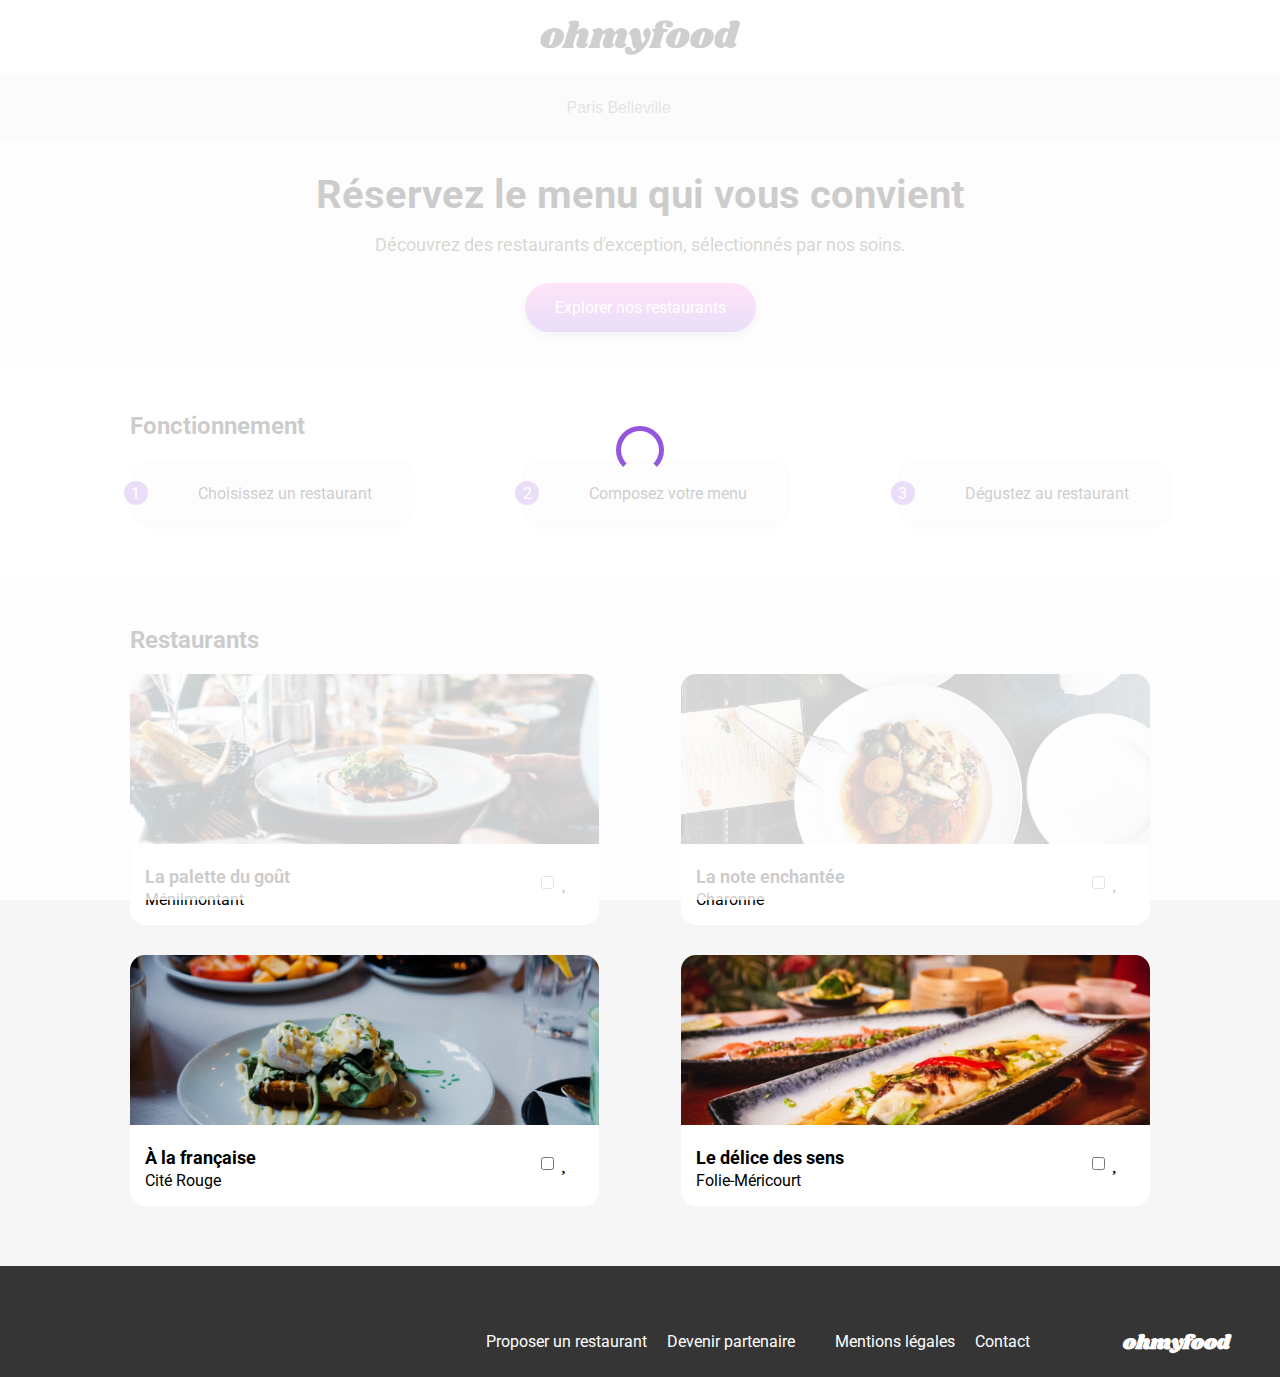
<file: index.html>
<!DOCTYPE html>
<html lang="fr">
<head>
    <meta charset="UTF-8">
    <meta name="viewport" content="width=device-width, initial-scale=1.0">
    <link crossorigin="anonymous" href="https://cdnjs.cloudflare.com/ajax/libs/font-awesome/6.2.1/css/all.min.css"
          integrity="sha512-MV7K8+y+gLIBoVD59lQIYicR65iaqukzvf/nwasF0nqhPay5w/9lJmVM2hMDcnK1OnMGCdVK+iQrJ7lzPJQd1w=="
          referrerpolicy="no-referrer" rel="stylesheet">
    <link rel="preconnect" href="https://fonts.googleapis.com">
    <link rel="preconnect" href="https://fonts.gstatic.com" crossorigin>
    <link href="https://fonts.googleapis.com/css2?family=Shrikhand&display=swap" rel="stylesheet">
    <link href="https://fonts.googleapis.com/css2?family=Roboto:ital,wght@0,100..900;1,100..900&display=swap" rel="stylesheet">
    <link rel="stylesheet" href="css/style.css">
    <title>OhMyFood</title>
</head>

<body>
<div id="overlay">
    <div class="loader"></div>
</div>

<header>   
    <img class="header__logo" src="assets/ohmyfood.png" alt="Logo ohmyfood">
    <div class="header__form">
        <div class="header__icon">
            <i class="fa-solid fa-location-dot"></i>
        </div>
        <form action="/search" method="get" class="header__button">
            <input id="location" class="header__input" type="text" name="location" placeholder="Paris Belleville">
        </form>
    </div>
</header>

<main>
    <section class="reservation-section">
        <h1 class="reservation__title">Réservez le menu qui vous convient</h1>
        <p class="reservation__paragraph">Découvrez des restaurants d'exception, sélectionnés par nos soins.</p>
        <a href="#restaurants" class="reservation__link">Explorer nos restaurants</a>
    </section>

    <section class="fonctionality">
        <h2 class="fonctionality__title">Fonctionnement</h2>
        <div class="fonctionality__article">
            <a class="fonctionality__link" href="#">
                <div class="fonctionality__box">
                    <div class="fonctionality__button">
                        <p>1</p>
                    </div>
                    <i class="fa-solid fa-mobile-screen-button"></i> Choisissez un restaurant
                </div>
            </a>
            <a class="fonctionality__link" href="#">
                <div class="fonctionality__box">
                    <div class="fonctionality__button">
                        <p>2</p>
                    </div>
                    <i class="fa-solid fa-list-ul"></i> Composez votre menu
                </div>
            </a>
            <a class="fonctionality__link" href="#">
                <div class="fonctionality__box">
                    <div class="fonctionality__button">
                        <p>3</p>
                    </div>
                    <i class="fa-solid fa-store icon3"></i> Dégustez au restaurant
                </div>
            </a>
        </div>
    </section>

    <section id="restaurants" class="restaurant">
        <h2 class="restaurant__title">Restaurants</h2>
        <div class="restaurant__box">
            <article class="restaurant__article">
                <a class="restaurant__link" href="restaurants/palettedugout.html">
                    <img class="restaurant__img" src="assets/jay-wennington-N_Y88TWmGwA-unsplash.jpg" alt="La palette du goût">
                    <h3 class="restaurant__content">La palette du goût</h3>
                    <p class="restaurant__paragraph">Ménilmontant</p>
                </a>
                <div class="restaurant__button restaurant__heart-wrapper">
                    <input type="checkbox" id="heart1" class="heart-toggle" aria-label="Ajouter aux favoris">
                    <label for="heart1" class="restaurant__heart-label">
                        <i class="fa-regular fa-heart"></i>
                    </label>
                </div>
            </article>

            <article class="restaurant__article">
                <a class="restaurant__link" href="restaurants/lanoteenchantee.html">
                    <img class="restaurant__img" src="assets/stil-u2Lp8tXIcjw-unsplash.jpg" alt="La note enchantée">
                    <h3 class="restaurant__content">La note enchantée</h3>
                    <p class="restaurant__paragraph">Charonne</p>
                </a>
                <div class="restaurant__button restaurant__heart-wrapper">
                    <input type="checkbox" id="heart2" class="heart-toggle" aria-label="Ajouter aux favoris">
                    <label for="heart2" class="restaurant__heart-label">
                        <i class="fa-regular fa-heart"></i>
                    </label>
                </div>
            </article>

            <article class="restaurant__article">
                <a class="restaurant__link" href="restaurants/alafrancaise.html">
                    <img class="restaurant__img" src="assets/toa-heftiba-DQKerTsQwi0-unsplash.jpg" alt="À la française">
                    <h3 class="restaurant__content">À la française</h3>
                    <p class="restaurant__paragraph">Cité Rouge</p>
                </a>
                <div class="restaurant__button restaurant__heart-wrapper">
                    <input type="checkbox" id="heart3" class="heart-toggle" aria-label="Ajouter aux favoris">
                    <label for="heart3" class="restaurant__heart-label">
                        <i class="fa-regular fa-heart"></i>
                    </label>
                </div>
            </article>

            <article class="restaurant__article">
                <a class="restaurant__link" href="restaurants/delicedessens.html">
                    <img class="restaurant__img" src="assets/louis-hansel-shotsoflouis-qNBGVyOCY8Q-unsplash.jpg" alt="Le délice des sens">
                    <h3 class="restaurant__content">Le délice des sens</h3>
                    <p class="restaurant__paragraph">Folie-Méricourt</p>
                </a>
                <div class="restaurant__button restaurant__heart-wrapper">
                    <input type="checkbox" id="heart4" class="heart-toggle" aria-label="Ajouter aux favoris">
                    <label for="heart4" class="restaurant__heart-label">
                        <i class="fa-regular fa-heart"></i>
                    </label>
                </div>
            </article>
        </div>
    </section>
</main>

<footer class="footer">
    <h3 class="footer__title">ohmyfood</h3>
    <ul class="footer__list1">
        <li><i class="fa-solid fa-utensils"></i><a class="footer__link" href="#">Proposer un restaurant</a></li>
    </ul>
    <ul class="footer__list2">
        <li><i class="fa-solid fa-handshake-angle"></i><a class="footer__link" href="#">Devenir partenaire</a></li>
    </ul>
    <ul class="footer__list3">
        <li><a class="footer__link" href="#">Mentions légales</a></li>
        <li><a class="footer__link" href="mailto:contact@ohmyfood.com">Contact</a></li>
    </ul>
</footer>
</body>
</html>
</file>
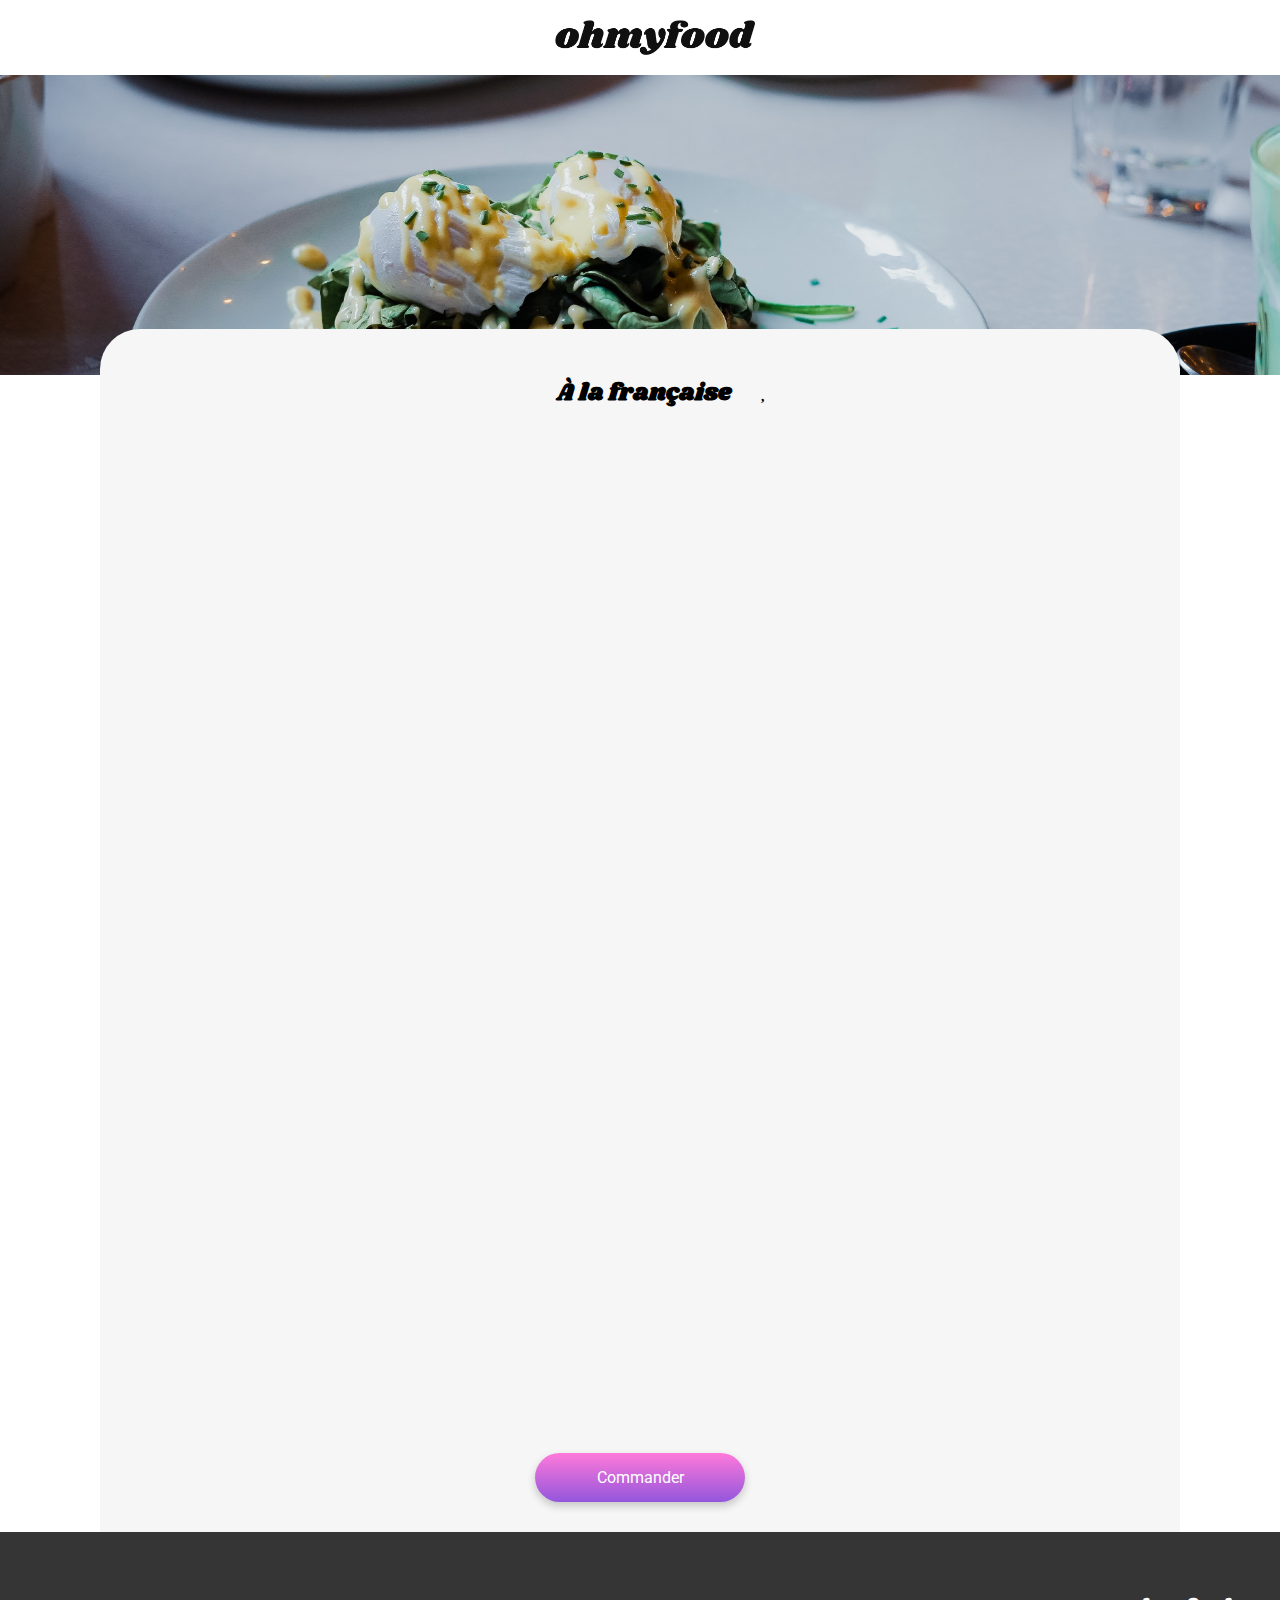
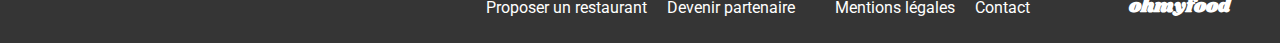
<file: alafrancaise.html>
<!DOCTYPE html>
<html lang="fr">

<head>
    <meta charset="UTF-8">
    <meta name="viewport" content="width=device-width, initial-scale=1.0">
    <link crossorigin="anonymous" href="https://cdnjs.cloudflare.com/ajax/libs/font-awesome/6.2.1/css/all.min.css"
        integrity="sha512-MV7K8+y+gLIBoVD59lQIYicR65iaqukzvf/nwasF0nqhPay5w/9lJmVM2hMDcnK1OnMGCdVK+iQrJ7lzPJQd1w=="
        referrerpolicy="no-referrer" rel="stylesheet" />
    <link rel="preconnect" href="https://fonts.gstatic.com" crossorigin>
    <link href="https://fonts.googleapis.com/css2?family=Shrikhand&display=swap" rel="stylesheet">
    <link rel="preconnect" href="https://fonts.googleapis.com">
    <link rel="preconnect" href="https://fonts.gstatic.com" crossorigin>
    <link href="https://fonts.googleapis.com/css2?family=Roboto:ital,wght@0,100..900;1,100..900&display=swap"
        rel="stylesheet">
    <link rel="preconnect" href="https://fonts.googleapis.com">
    <link rel="preconnect" href="https://fonts.googleapis.com">
    <link rel="stylesheet" href="css2/style2.css">
    <title>OhMyFood</title>
</head>

<header class="header">
    <div class="header__container">
        <img class="header__logo" src="images/logo/ohmyfood.png" alt="Logo-ohmyfood">
        <div class="header__form">
            <div class="header__icon">
                <a class="header__link" href="index.html"><i class="fa-solid fa-arrow-left"></i></a>
            </div>
        </div>
    </div>
    <img class="header__img" src="restaurant/toa-heftiba-DQKerTsQwi0-unsplash.jpg" alt="La palette du goût">
</header>

<body>

    <main>
        <section class="restaurant">
            <div class="restaurant-section">
                <h1 class="restaurant__title">À la française</h1>
                <div class="restaurant__button">
                    <input type="checkbox" id="heart1" class="restaurant__heart-checkbox">
                    <label for="heart1" class="restaurant__heart-label">
                        <i class="fa-regular fa-heart"></i>
                    </label>
                </div>
            </div>

            <article class="block starter">
                <h2 class="block__title">ENTRÉES</h2>
                <div class="block__bar"></div>
                <div class="content">
                    <h3 class="name">Tartare de poulpe acidulé</h3>
                    <p>Aux zestes d'orange</p>
                    <h4 class="price">25€</h4>
                <div class="checkbox">
                <i class="fa-solid fa-circle-check"></i>
                </div>
                </div>
        

               <div class="content">
                    <h3 class="name">Velouté de légumes d'antan</h3>
                    <p>Carotte, panais, topinambour</p>
                    <h4 class="price">35€</h4>
                <div class="checkbox">
                <i class="fa-solid fa-circle-check"></i>
                </div>
                </div>

                <div class="content">
                    <h3 class="name">Soupe à l'oignon</h3>
                    <p>Revisité</p>
                    <h4 class="price">20€</h4>
                <div class="checkbox">
                <i class="fa-solid fa-circle-check"></i>
                </div>
                </div>
            </article>

            <article class="block dish">
                <h2 class="block__title">PLATS</h2>
                <div class="block__bar"></div>
                <div class="content">
                    <h3 class="name">Coquille Saint-Jacques</h3>
                    <p>Accompagnées d'une purée de panais</p>
                    <h4 class="price">40€</h4>
                <div class="checkbox">
                <i class="fa-solid fa-circle-check"></i>
                </div>
                </div>
        

               <div class="content">
                    <h3 class="name">Magret de canard</h3>
                    <p>Et parmentier de pommes de terre</p>
                    <h4 class="price">35€</h4>
                <div class="checkbox">
                <i class="fa-solid fa-circle-check"></i>
                </div>
                </div>

                <div class="content">
                    <h3 class="name">Pigeonneau d'ille-et-Vilaine</h3>
                    <p>Sur son lit de gnocchis aux légumes</p>
                    <h4 class="price">44€</h4>
                <div class="checkbox">
                <i class="fa-solid fa-circle-check"></i>
                </div>
                </div>
            </article>
            </div>

            <article class="block dessert">
                <h2 class="block__title">DESSERT</h2>
                <div class="block__bar"></div>
                <div class="content">
                    <h3 class="name">Pétales de violettes glacés</h3>
                    <p>Et purée de noisettes</p>
                    <h4 class="price">18€</h4>
                <div class="checkbox">
                <i class="fa-solid fa-circle-check"></i>
                </div>
                </div>
        

               <div class="content">
                    <h3 class="name">Fondant au chocolat</h3>
                    <p>Revisité</p>
                    <h4 class="price">22€</h4>
                <div class="checkbox">
                <i class="fa-solid fa-circle-check"></i>
                </div>
                </div>

                <div class="content">
                    <h3 class="name">Millefeuille croustillant</h3>
                    <p>Myrtilles et pâte d'amande</p>
                    <h4 class="price">23€</h4>
                <div class="checkbox">
                <i class="fa-solid fa-circle-check"></i>
                </div>
                </div>
            </article>
            <div class="btn btn--main">
            <a href="#" class="button-link">Commander</a>
            </div>  
        </section>
    </main>

<footer class="footer">
    <h3 class="footer__title">ohmyfood</h3>
    <ul class="footer__list1">
        <li><i class="fa-solid fa-utensils"></i><a class="footer__link" href="#">Proposer un restaurant</a></li>
    </ul>
    <ul class="footer__list2">
        <li><i class="fa-solid fa-handshake-angle"></i><a class="footer__link" href="#">Devenir partenaire</a></li>
    </ul>
    <ul class="footer__list3">
        <li><a class="footer__link" href="#">Mentions légales</a></li>
        <li><a class="footer__link" href="mailto:contact@ohmyfood.com">Contact</a></li>
    </ul>
</footer>
</body>
</html>
</file>
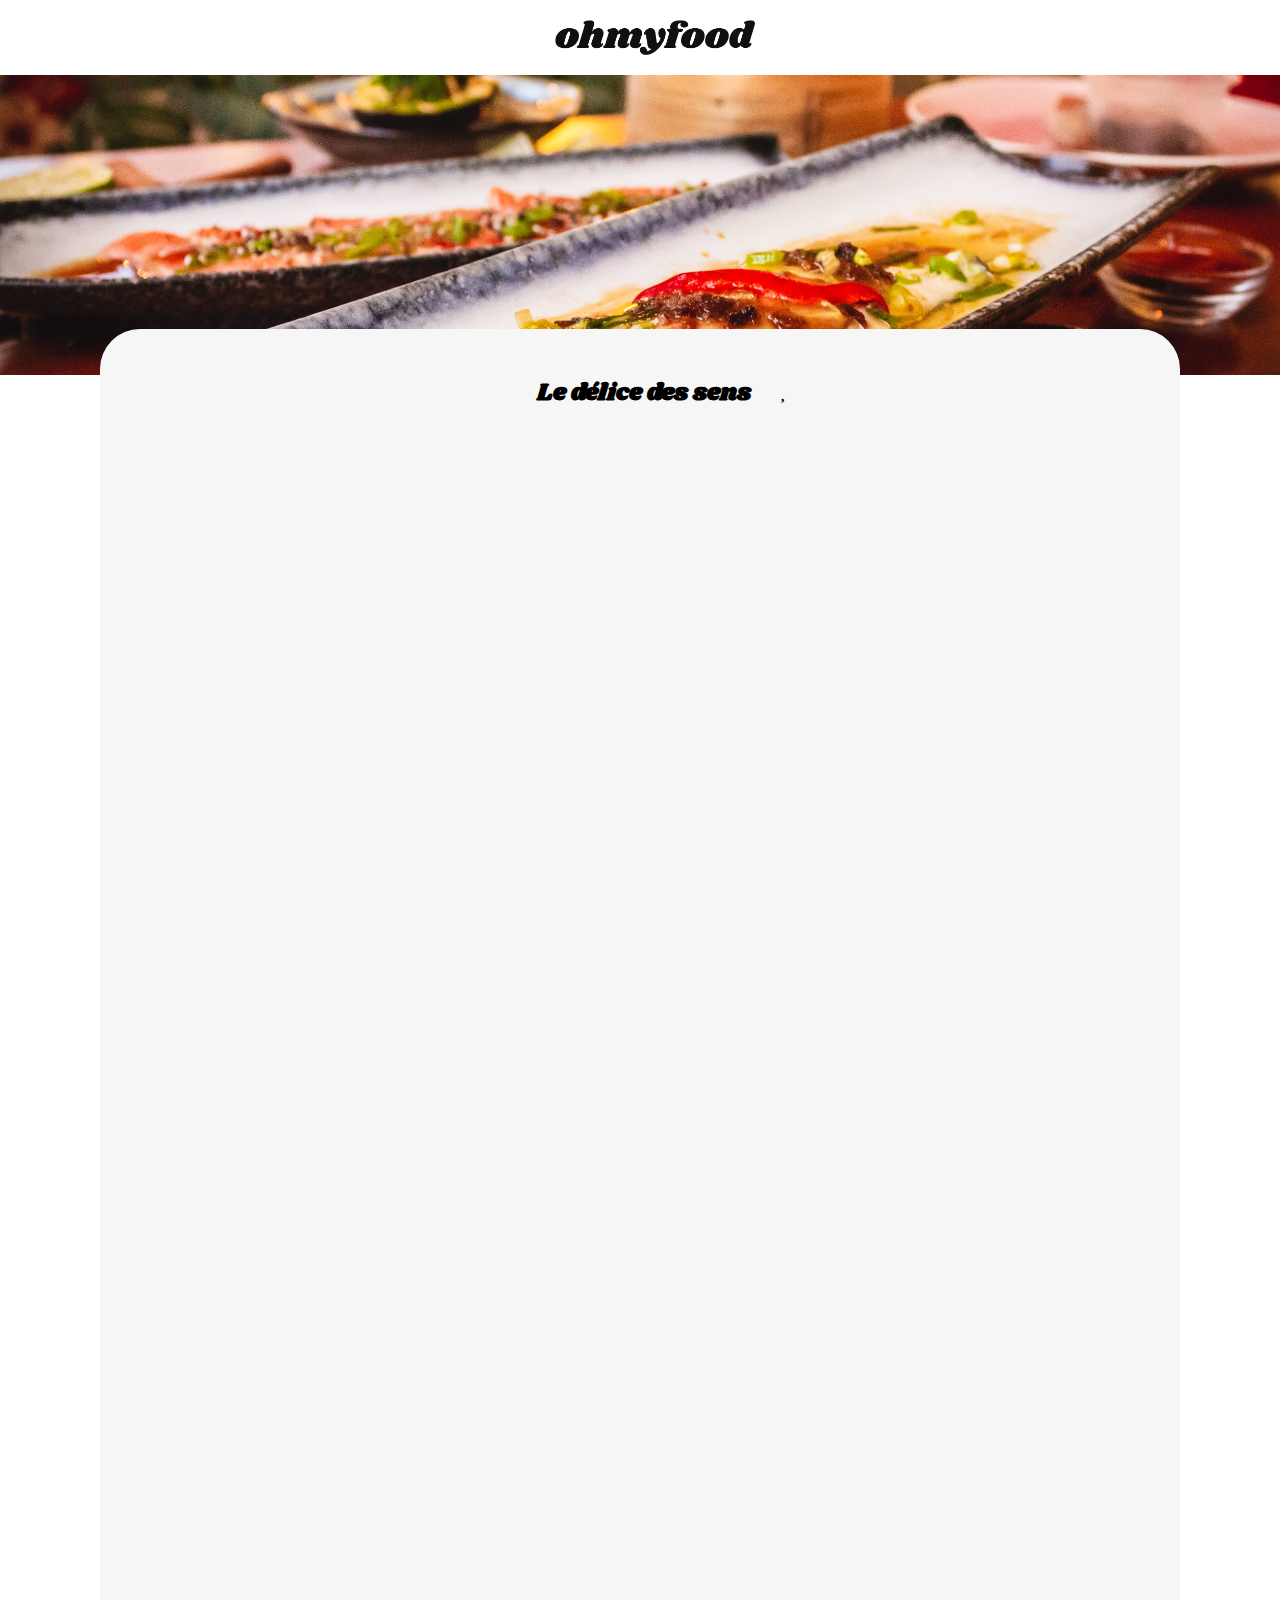
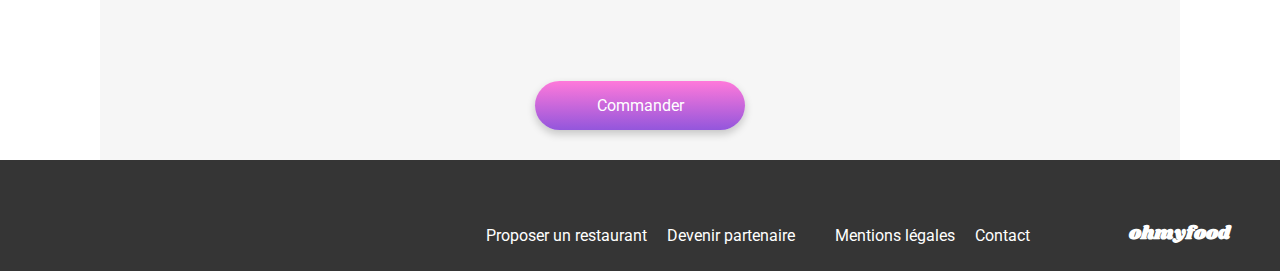
<file: delicedessens.html>
<!DOCTYPE html>
<html lang="fr">
<head>
    <meta charset="UTF-8">
    <meta name="viewport" content="width=device-width, initial-scale=1.0">
     <link crossorigin="anonymous" href="https://cdnjs.cloudflare.com/ajax/libs/font-awesome/6.2.1/css/all.min.css"
          integrity="sha512-MV7K8+y+gLIBoVD59lQIYicR65iaqukzvf/nwasF0nqhPay5w/9lJmVM2hMDcnK1OnMGCdVK+iQrJ7lzPJQd1w=="
          referrerpolicy="no-referrer" rel="stylesheet"/>
          <link rel="preconnect" href="https://fonts.gstatic.com" crossorigin>
    <link href="https://fonts.googleapis.com/css2?family=Shrikhand&display=swap" rel="stylesheet">
    <link rel="preconnect" href="https://fonts.googleapis.com">
    <link rel="preconnect" href="https://fonts.gstatic.com" crossorigin>
    <link href="https://fonts.googleapis.com/css2?family=Roboto:ital,wght@0,100..900;1,100..900&display=swap" rel="stylesheet">
    <link rel="preconnect" href="https://fonts.googleapis.com">
    <link rel="preconnect" href="https://fonts.googleapis.com">
    <link rel="stylesheet" href="css2/style2.css">
    <title>OhMyFood</title>
</head>


<header class="header">
    <div class="header__container">
        <img class="header__logo" src="images/logo/ohmyfood.png" alt="Logo-ohmyfood">
        <div class="header__form">
        <div class="header__icon">  
            <a class="header__link" href="index.html"><i class="fa-solid fa-arrow-left"></i></a>
        </div>
        </div>
    </div>
        <img class="header__img" src="restaurant/louis-hansel-shotsoflouis-qNBGVyOCY8Q-unsplash.jpg" alt="La palette du goût">
    </header>

<body>

    <main>
        <section class="restaurant">
            <div class="restaurant-section">
                <h1 class="restaurant__title">Le délice des sens</h1>
                <div class="restaurant__button">
                    <input type="checkbox" id="heart1" class="restaurant__heart-checkbox">
                    <label for="heart1" class="restaurant__heart-label">
                        <i class="fa-regular fa-heart"></i>
                    </label>
                </div>
            </div>

            <article class="starter">
                <h2 class="starter__title">ENTRÉES</h2>
                <div class="starter__bar"></div>
                <div class="content">
                    <h3 class="name">Tartare de thon</h3>
                    <p>Assaisonné au yuzu</p>
                    <h4 class="price">25€</h4>
                <div class="checkbox">
                <i class="fa-solid fa-circle-check"></i>
                </div>
                </div>
        

               <div class="content">
                    <h3 class="name">Bouchée de homard croustillant</h3>
                    <p>Et sa farandole de petits légumes</p>
                    <h4 class="price">35€</h4>
                <div class="checkbox">
                <i class="fa-solid fa-circle-check"></i>
                </div>
                </div>

                <div class="content">
                    <h3 class="name">Poulet rôti aux herbes de Provence</h3>
                    <p>Et sa crème de truffe</p>
                    <h4 class="price">40€</h4>
                <div class="checkbox">
                <i class="fa-solid fa-circle-check"></i>
                </div>
                </div>
            </article>
            

            <article class="dish">
                <h2 class="dish__title">Plats</h2>
                <div class="dish__bar"></div>
                <div class="content">
                    <h3 class="name">Poulet rôti aux herbes de Provence</h3>
                    <p>Et sa crème de truffe</p>
                    <h4 class="price">40€</h4>
                <div class="checkbox">
                <i class="fa-solid fa-circle-check"></i>
                </div>
                </div>
        

               <div class="content">
                    <h3 class="name">Langouste rôtie</h3>
                    <p>Et ses légumes de saison</p>
                    <h4 class="price">35€</h4>
                <div class="checkbox">
                <i class="fa-solid fa-circle-check"></i>
                </div>
                </div>

                <div class="content">
                    <h3 class="name">Côte de boeuf Angus</h3>
                    <p>Et sa purée de panais</p>
                    <h4 class="price">44€</h4>
                <div class="checkbox">
                <i class="fa-solid fa-circle-check"></i>
                </div>
                </div>
            </article>
            </div>

            <article class="dessert">
                <h2 class="dessert__title">DESSERT</h2>
                <div class="dessert__bar"></div>
                <div class="content">
                    <h3 class="name">Farandole de desserts</h3>
                    <p>Du chef</p>
                    <h4 class="price">18€</h4>
                <div class="checkbox">
                <i class="fa-solid fa-circle-check"></i>
                </div>
                </div>
        

               <div class="content">
                    <h3 class="name">Crème brulée</h3>
                    <p>Revisité</p>
                    <h4 class="price">22€</h4>
                <div class="checkbox">
                <i class="fa-solid fa-circle-check"></i>
                </div>
                </div>

                <div class="content">
                    <h3 class="name">Tiramisu</h3>
                    <p>À la noisette</p>
                    <h4 class="price">22€</h4>
                <div class="checkbox">
                <i class="fa-solid fa-circle-check"></i>
                </div>
                </div>
            </article>
            <div class="btn btn--main">
            <a href="#" class="button-link">Commander</a>
            </div>  
        </section>
    </main>

<footer class="footer">
    <h3 class="footer__title">ohmyfood</h3>
    <ul class="footer__list1">
        <li><i class="fa-solid fa-utensils"></i><a class="footer__link" href="#">Proposer un restaurant</a></li>
    </ul>
    <ul class="footer__list2">
        <li><i class="fa-solid fa-handshake-angle"></i><a class="footer__link" href="#">Devenir partenaire</a></li>
    </ul>
    <ul class="footer__list3">
        <li><a class="footer__link" href="#">Mentions légales</a></li>
        <li><a class="footer__link" href="#">Contact</a></li>
    </ul>
</footer>
</body>
</html>
</file>
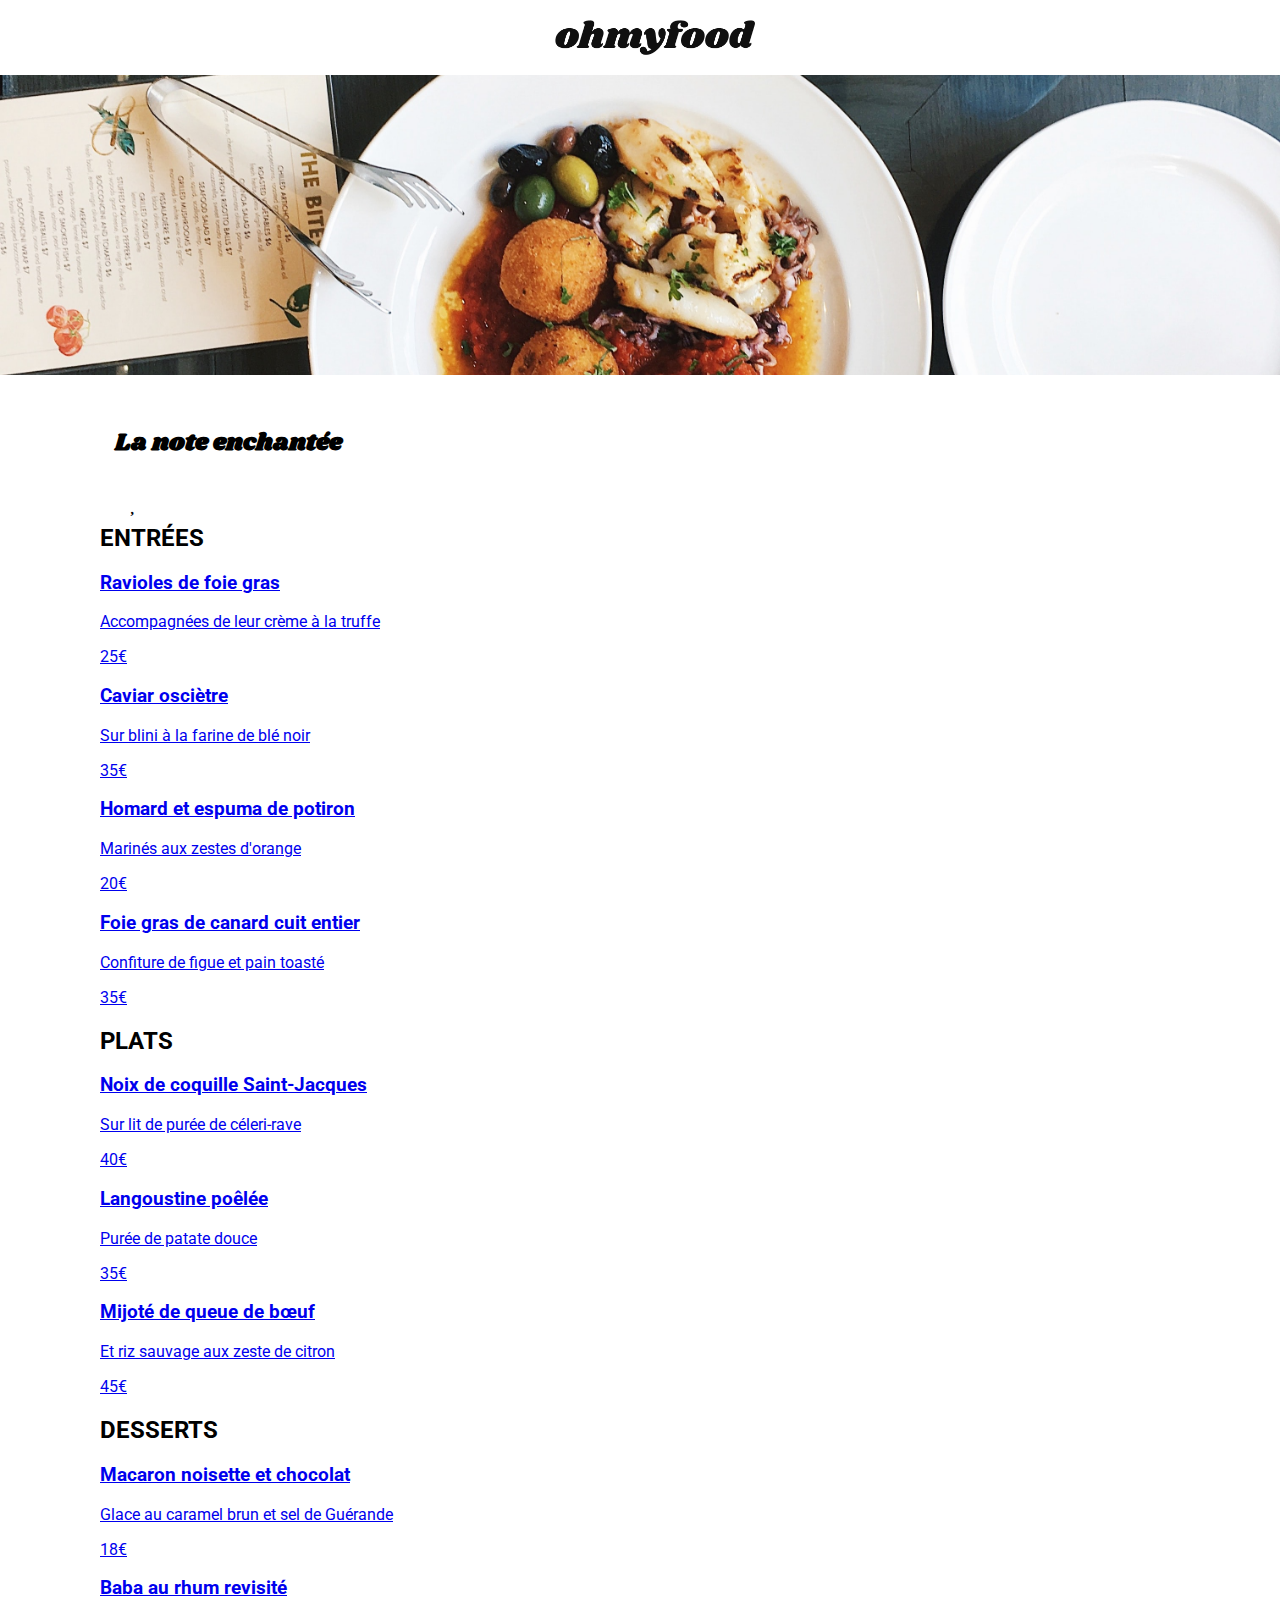
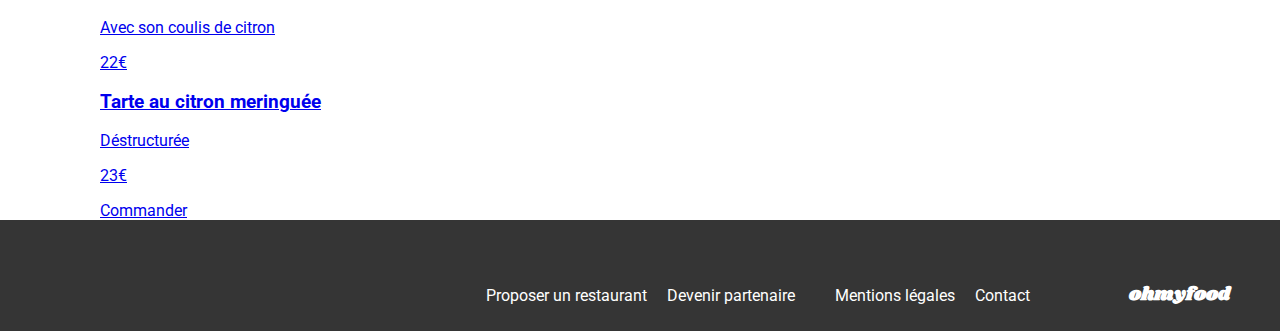
<file: lanoteenchantee.html>
<!DOCTYPE html>
<html lang="fr">
<head>
    <meta charset="UTF-8">
    <meta name="viewport" content="width=device-width, initial-scale=1.0">
     <link crossorigin="anonymous" href="https://cdnjs.cloudflare.com/ajax/libs/font-awesome/6.2.1/css/all.min.css"
          integrity="sha512-MV7K8+y+gLIBoVD59lQIYicR65iaqukzvf/nwasF0nqhPay5w/9lJmVM2hMDcnK1OnMGCdVK+iQrJ7lzPJQd1w=="
          referrerpolicy="no-referrer" rel="stylesheet"/>
          <link rel="preconnect" href="https://fonts.gstatic.com" crossorigin>
    <link href="https://fonts.googleapis.com/css2?family=Shrikhand&display=swap" rel="stylesheet">
    <link rel="preconnect" href="https://fonts.googleapis.com">
    <link rel="preconnect" href="https://fonts.gstatic.com" crossorigin>
    <link href="https://fonts.googleapis.com/css2?family=Roboto:ital,wght@0,100..900;1,100..900&display=swap" rel="stylesheet">
    <link rel="preconnect" href="https://fonts.googleapis.com">
    <link rel="preconnect" href="https://fonts.googleapis.com">
    <link rel="stylesheet" href="css2/style2.css">
</head>


<header class="header">
    <div class="header__container">
        <img class="header__logo" src="images/logo/ohmyfood.png" alt="Logo-ohmyfood">
        <div class="header__form">
        <div class="header__icon">  
            <i class="fa-solid fa-arrow-left"></i>
        </div>
        </div>
    </div>
        <img class="header__img" src="restaurant/stil-u2Lp8tXIcjw-unsplash.jpg" alt="La palette du goût">
    </header>

<body>

    <main class="main">
        <section class="restaurant__section">
            <h1 class="restaurant__title">La note enchantée</h1>
            <div class="restaurant__button">
                <input type="checkbox" id="heart1" class="restaurant__heart-checkbox">
                <label for="heart1" class="restaurant__heart-label">
                <i class="fa-regular fa-heart"></i>
                </label>
            </div>
        </section>



        <section class="entrees">
            <h2 class="entrees__title">ENTRÉES</h2>
            <a  class="entrees__link" href="#">
            <article class="entrees__article">
                <div class="entrees__box">
                    <div class="entrees__description">
                        <h3 class="entrees__name">Ravioles de foie gras</h3>
                        <p class="entrees__detail">Accompagnées de leur crème à la truffe</p>
                    </div>
                    <p class="entrees__price">25€</p>
                </div>
                </a>
                <a class="entrees__link" href="#">
                <div class="entrees__box">
                    <div class="entrees__description">
                        <h3 class="entrees__name">Caviar osciètre</h3>
                        <p class="entrees__detail">Sur blini à la farine de blé noir</p>
                    </div>
                    <p class="entrees__price">35€</p>
                </div>
                </a>
                <a class="entrees__link" href="#">  
                <div class="entrees__box">
                    <div class="entrees__description">
                        <h3 class="entrees__name">Homard et espuma de potiron</h3>
                        <p class="entrees__detail">Marinés aux zestes d'orange</p>
                    </div>
                    <p class="entrees__price">20€</p>
                </div>
                </a>
                <a class="entrees__link" href="#">  
                <div class="entrees__box">
                    <div class="entrees__description">
                        <h3 class="entrees__name">Foie gras de canard cuit entier</h3>
                        <p class="entrees__detail">Confiture de figue et pain toasté</p>
                    </div>
                    <p class="entrees__price">35€</p>
                </div>
                </a>
            </article>
        </section>

                <section class="plats">
            <h2 class="plats__title">PLATS</h2>
            <a  class="plats__link" href="#">
            <article class="plats__article">
                <div class="plats__box">
                    <div class="plats__description">
                        <h3 class="plats__name">Noix de coquille Saint-Jacques</h3>
                        <p class="plats__detail">Sur lit de purée de céleri-rave</p>
                    </div>
                    <p class="plats__price">40€</p>
                </div>
                </a>
                <a class="plats__link" href="#">
                <div class="plats__box">
                    <div class="plats__description">
                        <h3 class="plats__name">Langoustine poêlée</h3>
                        <p class="plats__detail">Purée de patate douce</p>
                    </div>
                    <p class="plats__price">35€</p>
                </div>
                </a>
                <a class="plats__link" href="#">  
                <div class="plats__box">
                    <div class="plats__description">
                        <h3 class="plats__name">Mijoté de queue de bœuf</h3>
                        <p class="plats__detail">Et riz sauvage aux zeste de citron</p>
                    </div>
                    <p class="plats__price">45€</p>
                </div>
                </a>
            </article>
        </section>

                <section class="desserts">
            <h2 class="desserts__title">DESSERTS</h2>
            <a  class="desserts__link" href="#">
            <article class="desserts__article">
                <div class="desserts__box">
                    <div class="desserts__description">
                        <h3 class="desserts__name">Macaron noisette et chocolat</h3>
                        <p class="desserts__detail">Glace au caramel brun et sel de Guérande</p>
                    </div>
                    <p class="desserts__price">18€</p>
                </div>
                </a>
                <a class="desserts__link" href="#">
                <div class="desserts__box">
                    <div class="desserts__description">
                        <h3 class="desserts__name">Baba au rhum revisité</h3>
                        <p class="desserts__detail">Avec son coulis de citron</p>
                    </div>
                    <p class="desserts__price">22€</p>
                </div>
                </a>
                <a class="desserts__link" href="#">  
                <div class="desserts__box">
                    <div class="desserts__description">
                        <h3 class="desserts__name">Tarte au citron meringuée</h3>
                        <p class="desserts__detail">Déstructurée</p>
                    </div>
                    <p class="desserts__price">23€</p>
                </div>
                </a>
            </article>
        </section>



        <section class=" desserts-button">
            <a href="#" class="desserts__link-button">Commander</a>
        </section>
    </main>
    </body>

    <footer class="footer">
    <h3 class="footer__title">ohmyfood</h3>
    <ul class="footer__list1">
        <li><i class="fa-solid fa-utensils"></i><a class="footer__link" href="#">Proposer un restaurant</a></li>
    </ul>
    <ul class="footer__list2">
        <li><i class="fa-solid fa-handshake-angle"></i><a class="footer__link" href="#">Devenir partenaire</a></li>
    </ul>
    <ul class="footer__list3">
        <li><a class="footer__link" href="#">Mentions légales</a></li>
        <li><a class="footer__link" href="#">Contact</a></li>
    </ul>
</footer>
</html>
</file>
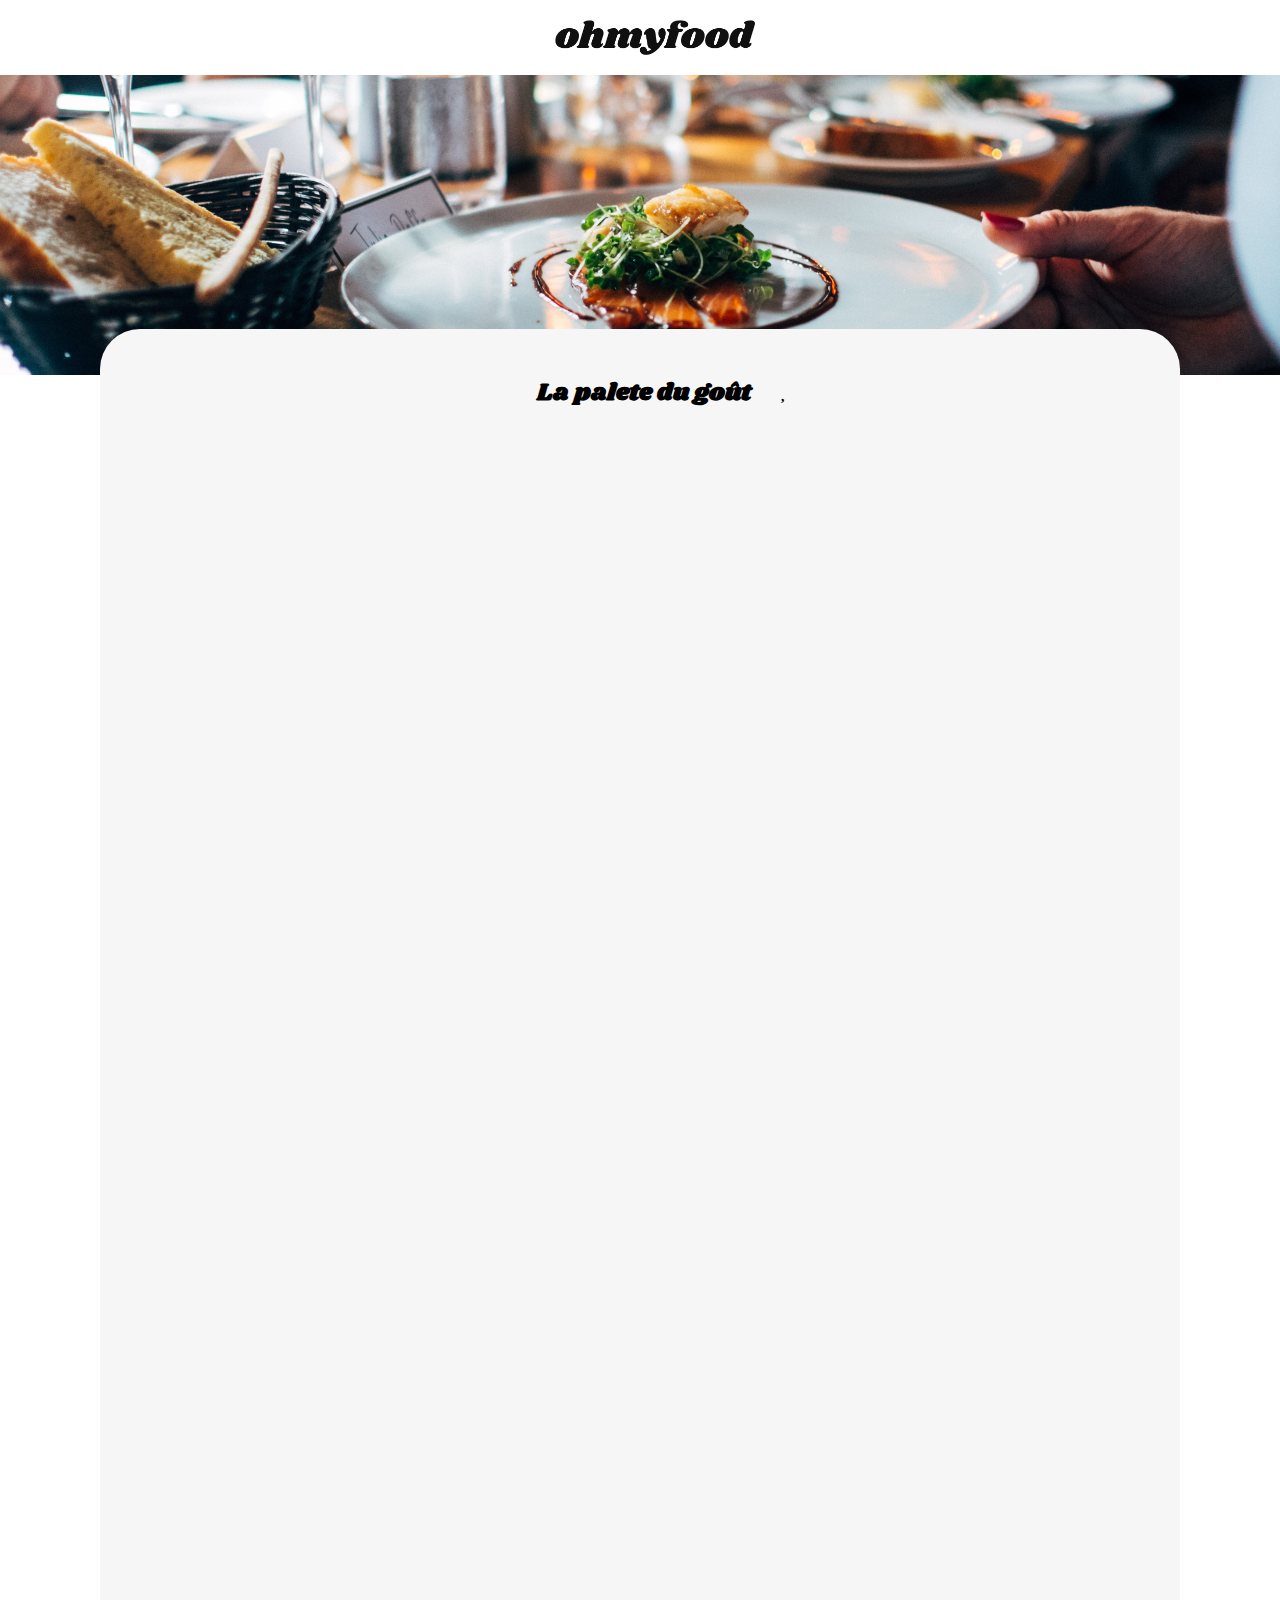
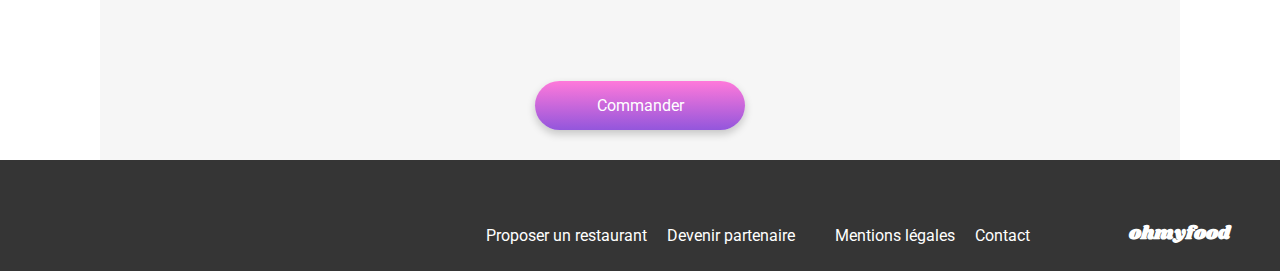
<file: palettedugout.html>
<!DOCTYPE html>
<html lang="fr">
<head>
    <meta charset="UTF-8">
    <meta name="viewport" content="width=device-width, initial-scale=1.0">
     <link crossorigin="anonymous" href="https://cdnjs.cloudflare.com/ajax/libs/font-awesome/6.2.1/css/all.min.css"
          integrity="sha512-MV7K8+y+gLIBoVD59lQIYicR65iaqukzvf/nwasF0nqhPay5w/9lJmVM2hMDcnK1OnMGCdVK+iQrJ7lzPJQd1w=="
          referrerpolicy="no-referrer" rel="stylesheet"/>
          <link rel="preconnect" href="https://fonts.gstatic.com" crossorigin>
    <link href="https://fonts.googleapis.com/css2?family=Shrikhand&display=swap" rel="stylesheet">
    <link rel="preconnect" href="https://fonts.googleapis.com">
    <link rel="preconnect" href="https://fonts.gstatic.com" crossorigin>
    <link href="https://fonts.googleapis.com/css2?family=Roboto:ital,wght@0,100..900;1,100..900&display=swap" rel="stylesheet">
    <link rel="preconnect" href="https://fonts.googleapis.com">
    <link rel="preconnect" href="https://fonts.googleapis.com">
    <link rel="stylesheet" href="css2/style2.css">
    
</head>


<header class="header">
    <div class="header__container">
        <img class="header__logo" src="images/logo/ohmyfood.png" alt="Logo-ohmyfood">
        <div class="header__form">
        <div class="header__icon">  
            <a class="header__link" href="index.html"><i class="fa-solid fa-arrow-left"></i></a>
        </div>
        </div>
    </div>
        <img class="header__img" src="restaurant/jay-wennington-N_Y88TWmGwA-unsplash.jpg" alt="La palette du goût">
    </header>

<body>

    <main>
        <section class="restaurant">
            <div class="restaurant-section">
                <h1 class="restaurant__title">La palete du goût</h1>
                <div class="restaurant__button">
                    <input type="checkbox" id="heart1" class="restaurant__heart-checkbox">
                    <label for="heart1" class="restaurant__heart-label">
                        <i class="fa-regular fa-heart"></i>
                    </label>
                </div>
            </div>

            <article class="starter">
                <h2 class="starter__title">ENTRÉES</h2>
                <div class="starter__bar"></div>
                <div class="content">
                    <h3 class="name">Fricassée d'escargots</h3>
                    <p>Au piment d'Espelette</p>
                    <h4 class="price">25€</h4>
                <div class="checkbox">
                <i class="fa-solid fa-circle-check"></i>
                </div>
                </div>
        

               <div class="content">
                    <h3 class="name">Foie gras de canard mi-cuit</h3>
                    <p>Et ses copeaux de truffe noire</p>
                    <h4 class="price">35€</h4>
                <div class="checkbox">
                <i class="fa-solid fa-circle-check"></i>
                </div>
                </div>

                <div class="content">
                    <h3 class="name">Oeuf au plat</h3>
                    <p>Assaisonné à la truffe sur lit de caviar</p>
                    <h4 class="price">20€</h4>
                <div class="checkbox">
                <i class="fa-solid fa-circle-check"></i>
                </div>
                </div>
            </article>

            <article class="dish">
                <h2 class="dish__title">Plats</h2>
                <div class="dish__bar"></div>
                <div class="content">
                    <h3 class="name">Filet de boeuf aux herbes</h3>
                    <p>Accompagné de sa ribambelle de légumes</p>
                    <h4 class="price">40€</h4>
                <div class="checkbox">
                <i class="fa-solid fa-circle-check"></i>
                </div>
                </div>
        

               <div class="content">
                    <h3 class="name">Parmentier de queue de boeuf</h3>
                    <p>À la truffe noire sur sa purée de panais</p>
                    <h4 class="price">35€</h4>
                <div class="checkbox">
                <i class="fa-solid fa-circle-check"></i>
                </div>
                </div>

                <div class="content">
                    <h3 class="name">Filet de turbo</h3>
                    <p>Aux agrumes</p>
                    <h4 class="price">44€</h4>
                <div class="checkbox">
                <i class="fa-solid fa-circle-check"></i>
                </div>
                </div>
            </article>
            </div>

            <article class="dessert">
                <h2 class="dessert__title">DESSERT</h2>
                <div class="dessert__bar"></div>
                <div class="content">
                    <h3 class="name">Paris-Brest</h3>
                    <p>Revisité</p>
                    <h4 class="price">18€</h4>
                <div class="checkbox">
                <i class="fa-solid fa-circle-check"></i>
                </div>
                </div>
        

               <div class="content">
                    <h3 class="name">Macaron au chocolat d'exeption</h3>
                    <p>Et glace à la vanille de Madagascar</p>
                    <h4 class="price">22€</h4>
                <div class="checkbox">
                <i class="fa-solid fa-circle-check"></i>
                </div>
                </div>

                <div class="content">
                    <h3 class="name">Mousse au chocolat</h3>
                    <p>Au piment d'Espelette et à la truffe noire</p>
                    <h4 class="price">23€</h4>
                <div class="checkbox">
                <i class="fa-solid fa-circle-check"></i>
                </div>
                </div>
            </article>
            <div class="btn btn--main">
            <a href="#" class="button-link">Commander</a>
            </div>  
        </section>
    </main>

<footer class="footer">
    <h3 class="footer__title">ohmyfood</h3>
    <ul class="footer__list1">
        <li><i class="fa-solid fa-utensils"></i><a class="footer__link" href="#">Proposer un restaurant</a></li>
    </ul>
    <ul class="footer__list2">
        <li><i class="fa-solid fa-handshake-angle"></i><a class="footer__link" href="#">Devenir partenaire</a></li>
    </ul>
    <ul class="footer__list3">
        <li><a class="footer__link" href="#">Mentions légales</a></li>
        <li><a class="footer__link" href="#">Contact</a></li>
    </ul>
</footer>
</body>
</html>
</file>
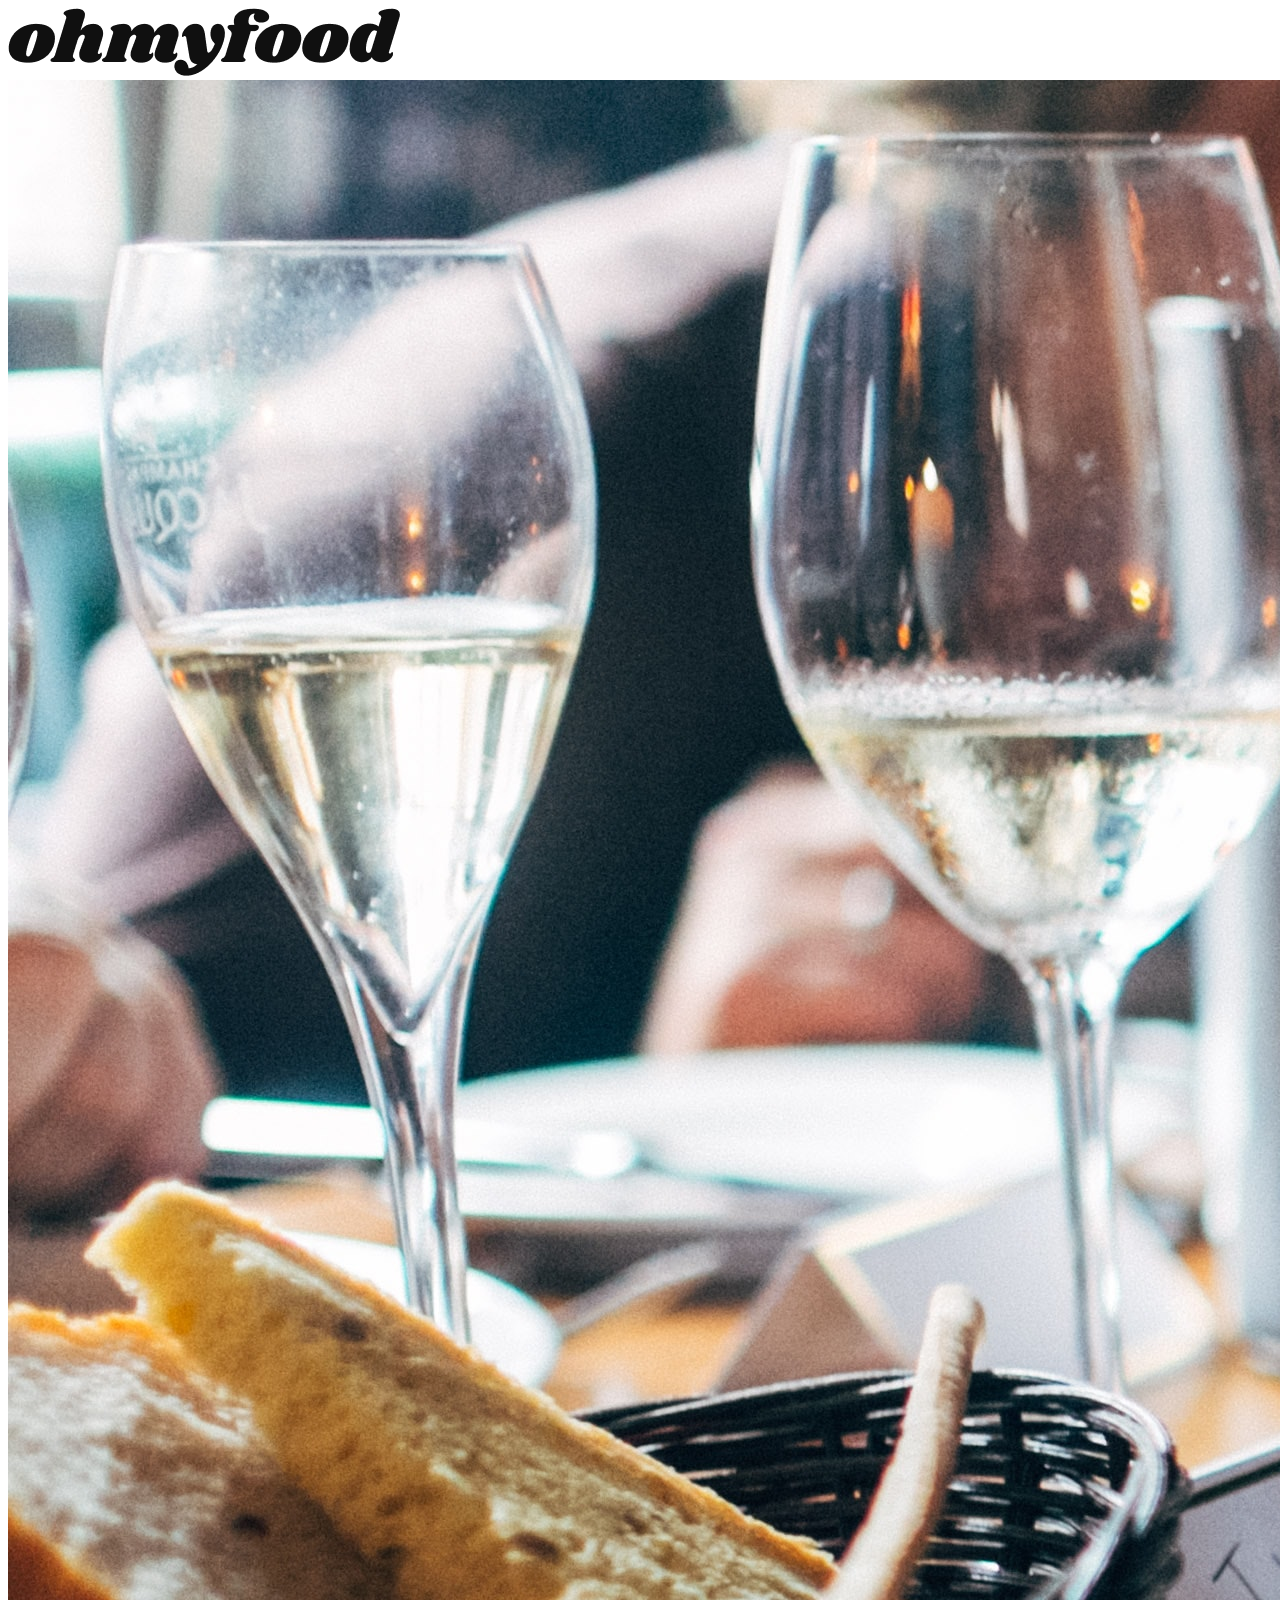
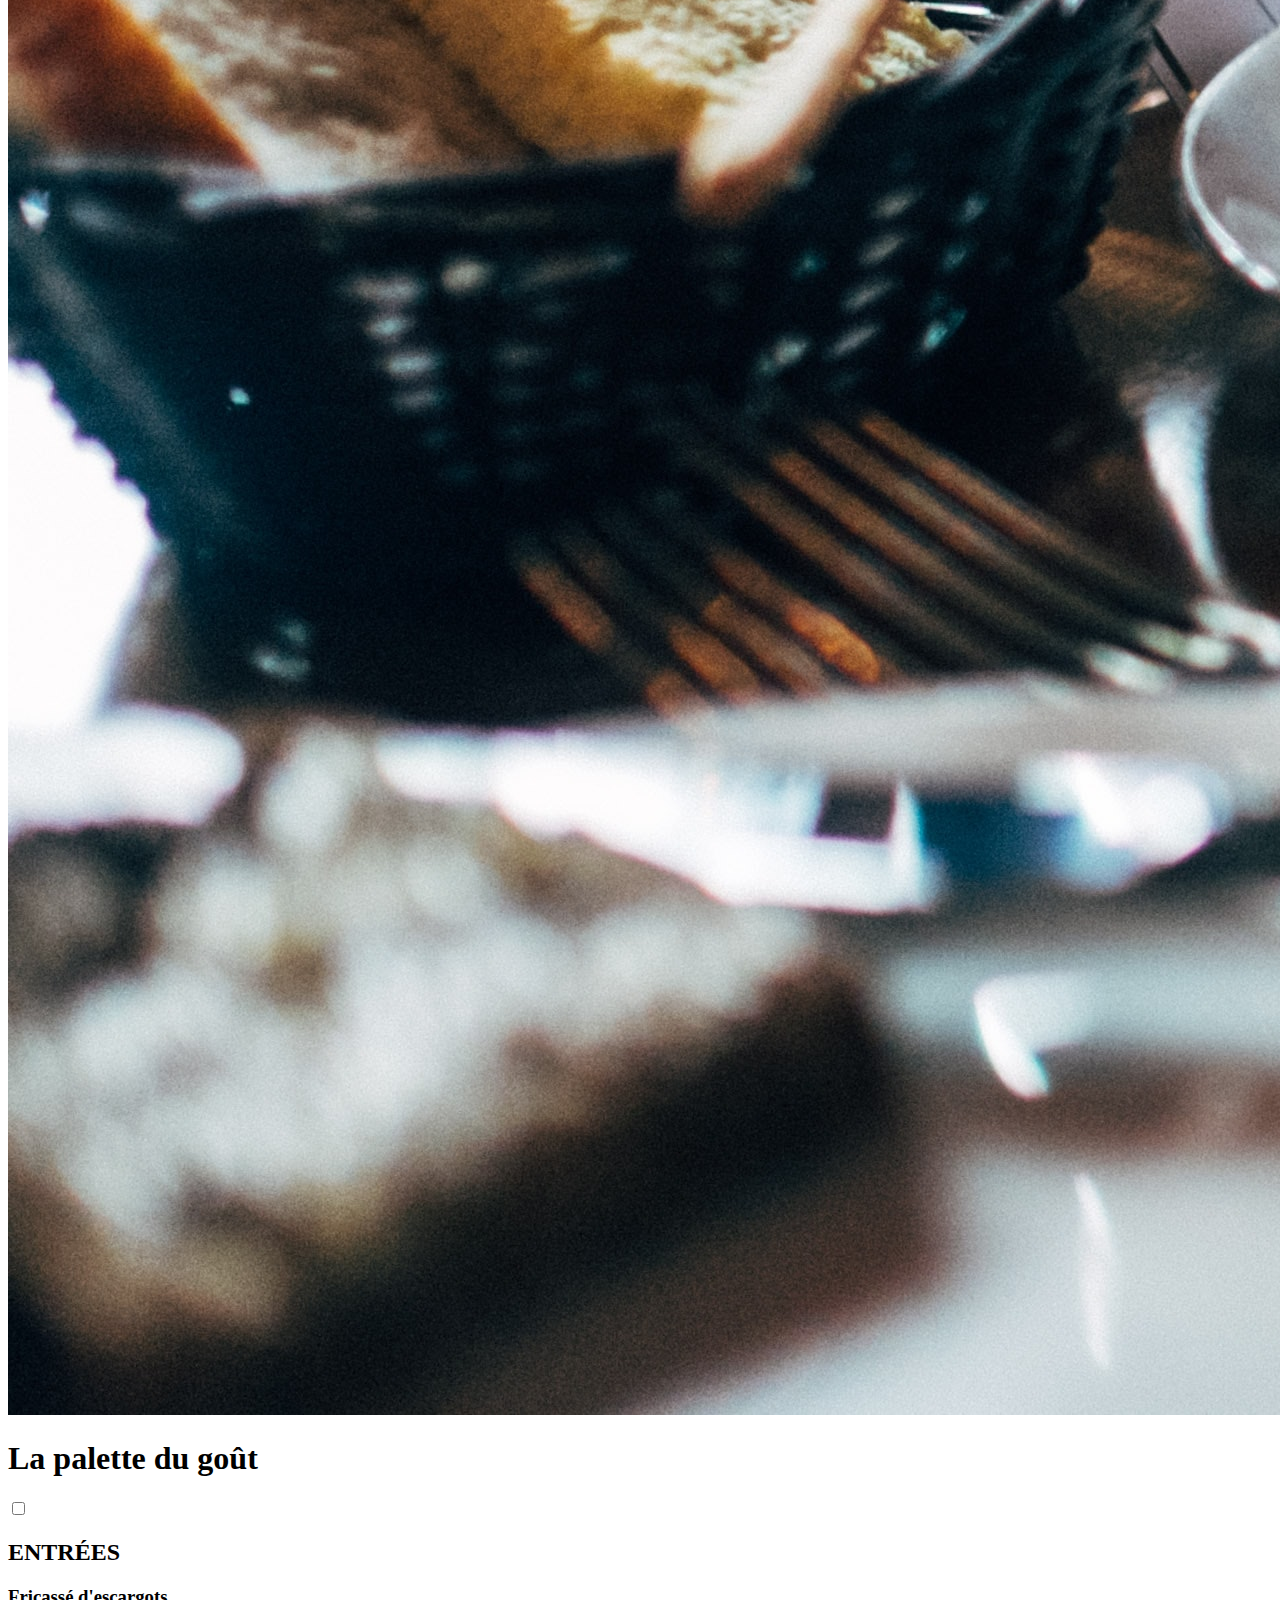
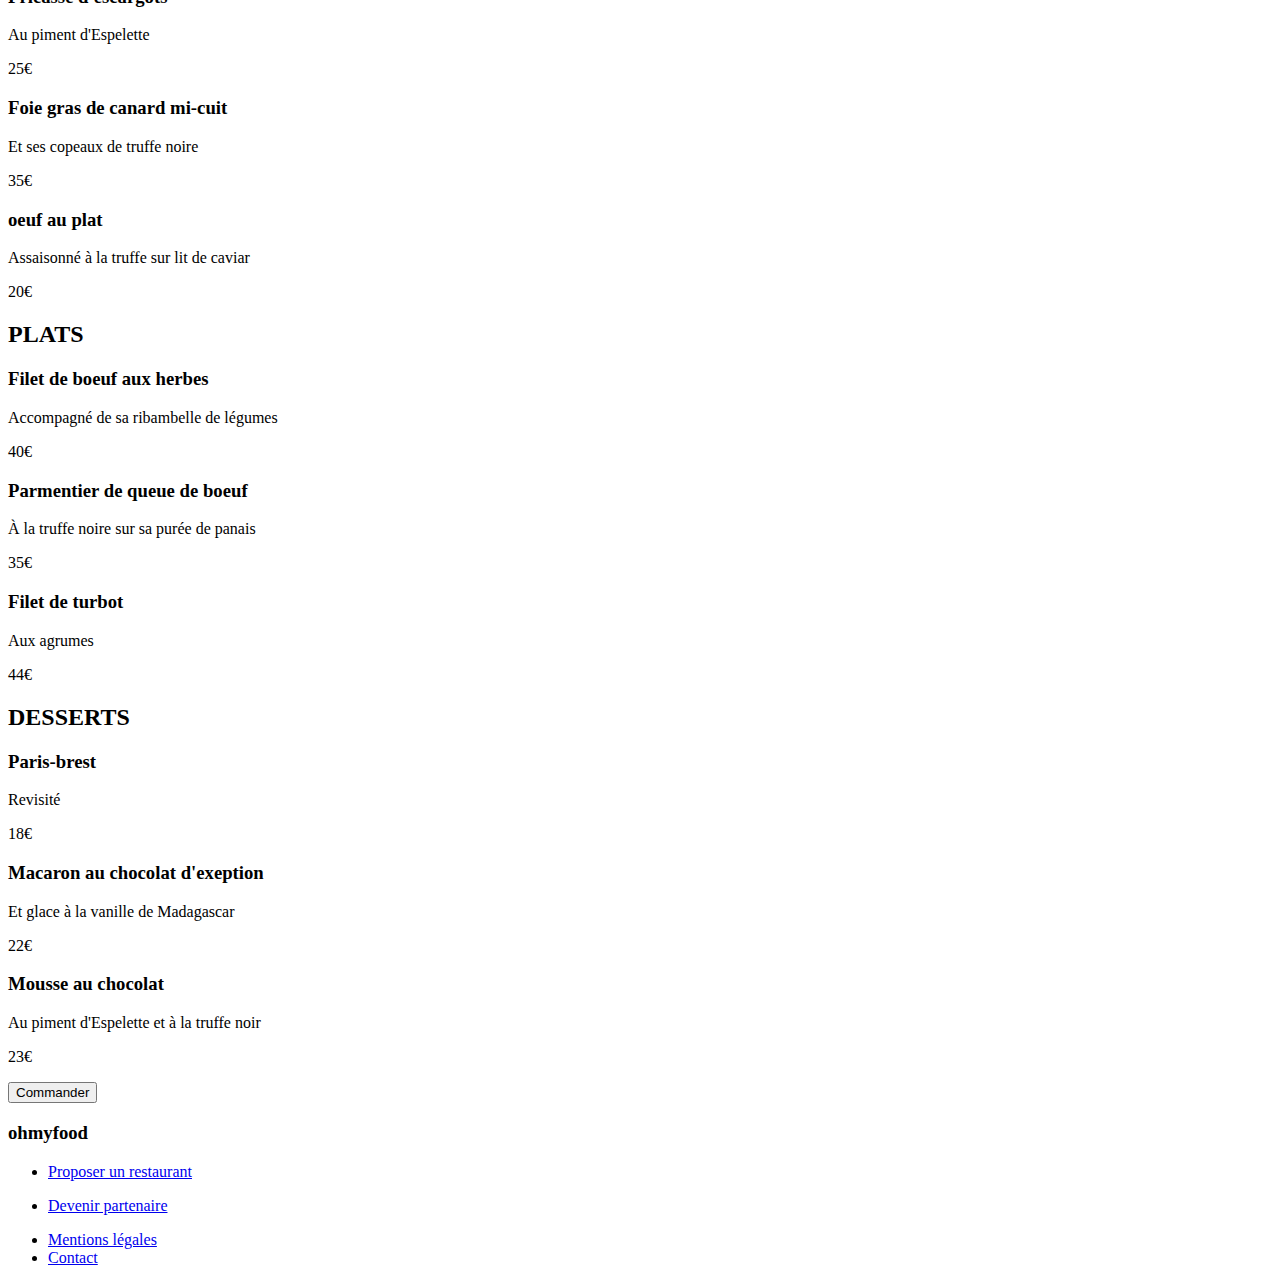
<file: restaurant.html>
<!DOCTYPE html>
<html lang="fr">
<head>
    <meta charset="UTF-8">
    <meta name="viewport" content="width=device-width, initial-scale=1.0">
     <link crossorigin="anonymous" href="https://cdnjs.cloudflare.com/ajax/libs/font-awesome/6.2.1/css/all.min.css"
          integrity="sha512-MV7K8+y+gLIBoVD59lQIYicR65iaqukzvf/nwasF0nqhPay5w/9lJmVM2hMDcnK1OnMGCdVK+iQrJ7lzPJQd1w=="
          referrerpolicy="no-referrer" rel="stylesheet"/>
          <link rel="preconnect" href="https://fonts.gstatic.com" crossorigin>
    <link href="https://fonts.googleapis.com/css2?family=Shrikhand&display=swap" rel="stylesheet">
    <link rel="preconnect" href="https://fonts.googleapis.com">
    <link rel="preconnect" href="https://fonts.gstatic.com" crossorigin>
    <link href="https://fonts.googleapis.com/css2?family=Roboto:ital,wght@0,100..900;1,100..900&display=swap" rel="stylesheet">
    <link rel="preconnect" href="https://fonts.googleapis.com">
    <link rel="preconnect" href="https://fonts.googleapis.com">
</head>


<header>
        <img class="header__logo" src="images/logo/ohmyfood.png" alt="Logo-ohmyfood">
        <div class="header__form">
        <div class="header__icon">  
            <i class="fa-solid fa-arrow-left"></i>
        </div>
        <img class="header__img" src="restaurant/jay-wennington-N_Y88TWmGwA-unsplash.jpg" alt="La palette du goût">
    </header>

<body>

    <main>
        <article class="restaurant__article">
            <h1 class="restaurant__title">La palette du goût</h1>
            <div class="restaurant__button">
                <input type="checkbox" id="heart1" class="restaurant__heart-checkbox">
                <label for="heart1" class="restaurant__heart-label">
                <i class="fa-regular fa-heart"></i>
                </label>
            </div>
        </article>



        <section class="entrées__section">
            <h2 class="entrées__title">ENTRÉES</h2>
            <article class="entrées__article">
                <div class="entrées__box">
                    <div class="entrées__description">
                        <h3 class="entrées__name">Fricassé d'escargots</h3>
                        <p class="entrées__detail">Au piment d'Espelette</p>
                    </div>
                    <p class="entrées__price">25€</p>
                </div>

                <div class="entrées__box">
                    <div class="entrées__description">
                        <h3 class="entrées__name">Foie gras de canard mi-cuit</h3>
                        <p class="entrées__detail">Et ses copeaux de truffe noire</p>
                    </div>
                    <p class="entrées__price">35€</p>
                </div>

                <div class="entrées__box">
                    <div class="entrées__description">
                        <h3 class="entrées__name">oeuf au plat</h3>
                        <p class="entrées__detail">Assaisonné à la truffe sur lit de caviar</p>
                    </div>
                    <p class="entrées__price">20€</p>
                </div>
            </article>
        </section>



        <section class="plats__section">
            <h2 class="plats__title">PLATS</h2>
            <article class="plats__article">
                <div class="plats__box">
                    <div class="plats__description">
                        <h3 class="plats__name">Filet de boeuf aux herbes</h3>
                        <p class="plats__detail">Accompagné de sa ribambelle de légumes</p>
                    </div>
                    <p class="plats__price">40€</p>
                </div>

                <div class="plats__box">
                    <div class="plats__description">
                        <h3 class="plats__name">Parmentier de queue de boeuf</h3>
                        <p class="plats__detail">À la truffe noire sur sa purée de panais</p>
                    </div>
                    <p class="plats__price">35€</p>
                </div>

                <div class="plats__box">
                    <div class="plats__description">
                        <h3 class="plats__name">Filet de turbot</h3>
                        <p class="entrées__detail">Aux agrumes</p>
                    </div>
                    <p class="entrées__price">44€</p>
                </div>
            </article>
        </section>



        <section class="desserts__section">
            <h2 class="desserts__title">DESSERTS</h2>
            <article class="desserts__article">
                <div class="dessert__box">
                    <div class="desserts__description">
                        <h3 class="desserts__name">Paris-brest</h3>
                        <p class="desserts__detail">Revisité</p>
                    </div>
                    <p class="desserts__price">18€</p>
                </div>

                <div class="desserts__box">
                    <div class="desserts__description">
                        <h3 class="desserts__name">Macaron au chocolat d'exeption</h3>
                        <p class="desserts__detail">Et glace à la vanille de Madagascar</p>
                    </div>
                    <p class="desserts__price">22€</p>
                </div>

                <div class="desserts__box">
                    <div class="desserts__description">
                        <h3 class="desserts__name">Mousse au chocolat</h3>
                        <p class="desserts__detail">Au piment d'Espelette et à la truffe noir</p>
                    </div>
                    <p class="desserts__price">23€</p>
                </div>
            </article>
        </section>

        <a href="#" class="desserts__link">
            <button class="desserts__button">Commander</button>
        </a>
    </main>
    </body>

    <footer class="footer">
        <h3 class="footer__title">ohmyfood</h3>
        <ul class="footer__list1">
            <li><i class="fa-solid fa-utensils"></i><a class="footer__link" href="#">Proposer un restaurant</a></li>
        </ul>
        <ul class="footer__list2">
            <li><i class="fa-solid fa-handshake-angle"></i><a class="footer__link" href="#">Devenir partenaire</a></li>
        </ul>
        <ul class="footer__list3">
            <li><a class="footer__link" href="#">Mentions légales</a></li>
            <li><a class="footer__link" href="#">Contact</a></li>
        </ul>
    </footer>
</html>
</file>
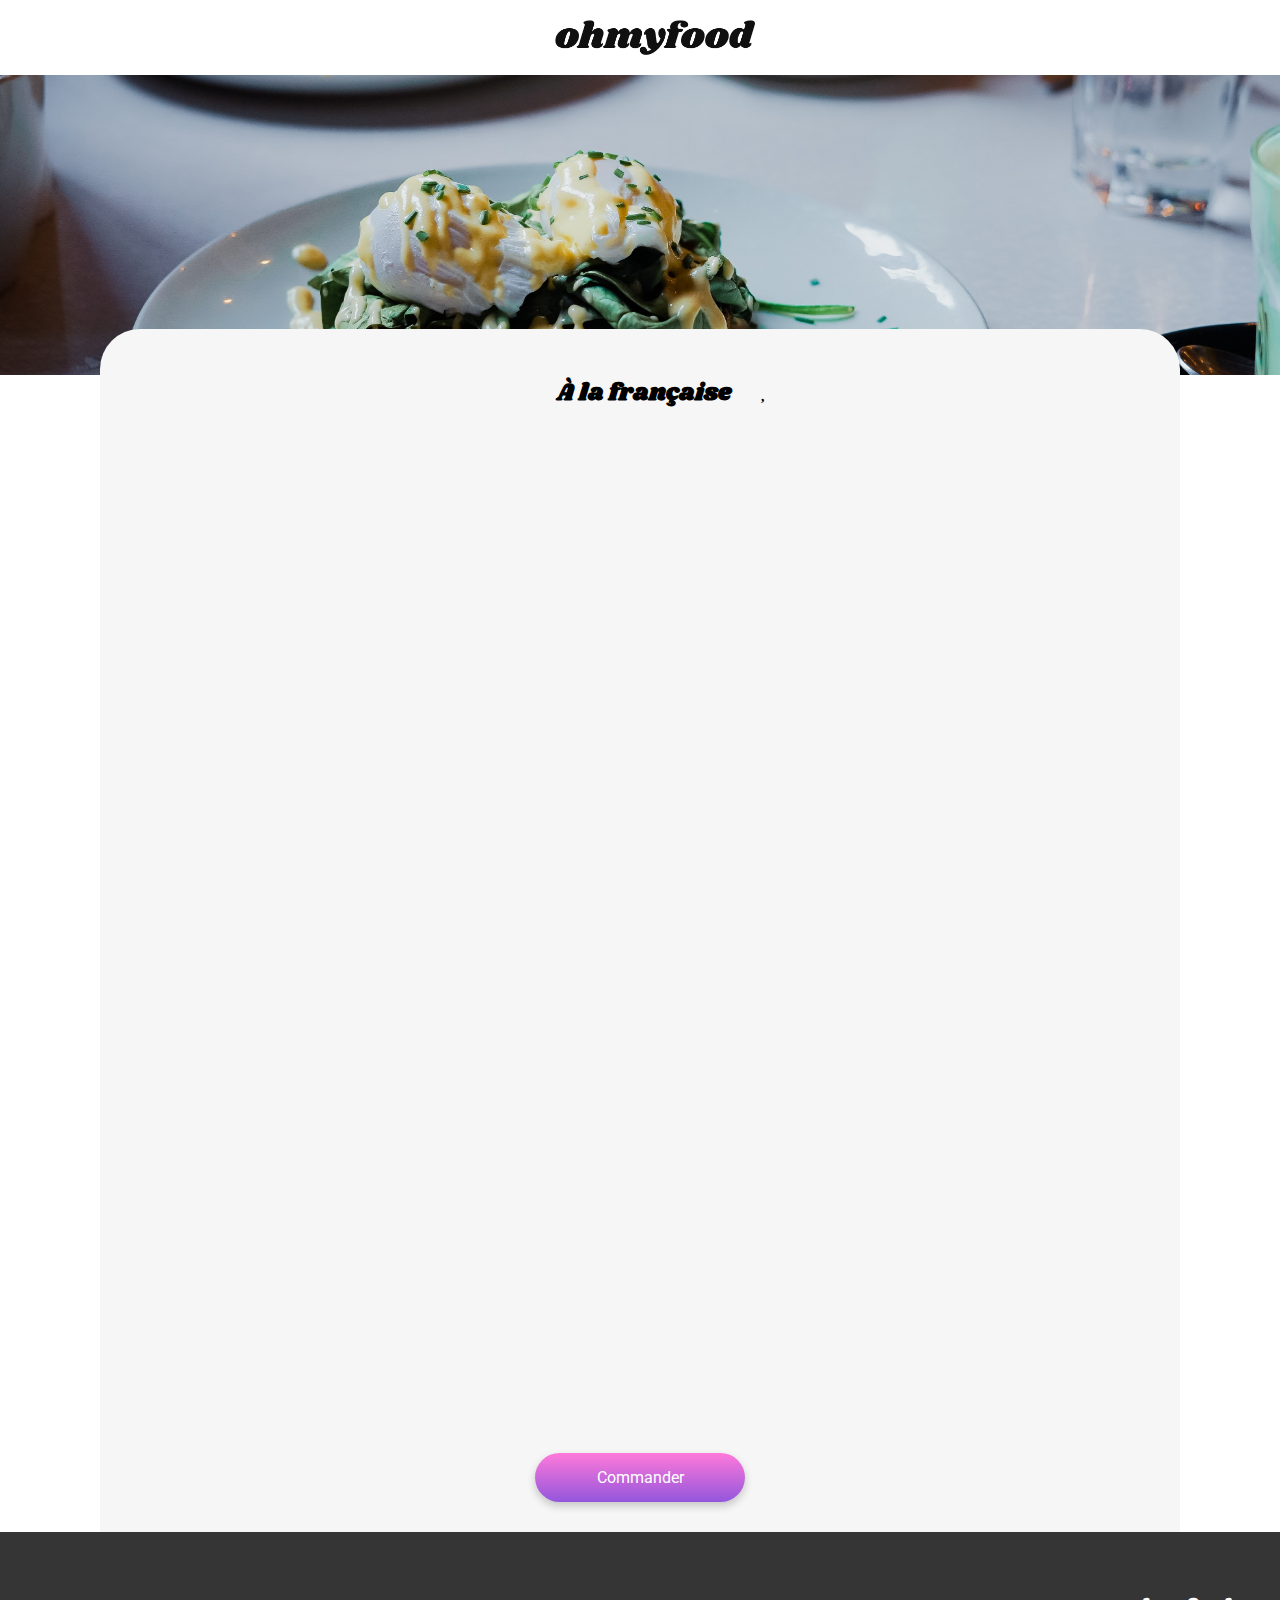
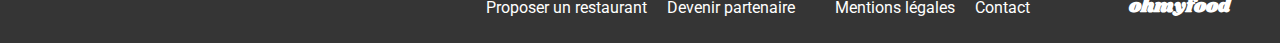
<file: restaurants/alafrancaise.html>
<!DOCTYPE html>
<html lang="fr">

<head>
    <meta charset="UTF-8">
    <meta name="viewport" content="width=device-width, initial-scale=1.0">

    <link crossorigin="anonymous" href="https://cdnjs.cloudflare.com/ajax/libs/font-awesome/6.2.1/css/all.min.css"
        integrity="sha512-MV7K8+y+gLIBoVD59lQIYicR65iaqukzvf/nwasF0nqhPay5w/9lJmVM2hMDcnK1OnMGCdVK+iQrJ7lzPJQd1w=="
        referrerpolicy="no-referrer" rel="stylesheet">

    <link rel="preconnect" href="https://fonts.gstatic.com" crossorigin>
    <link rel="preconnect" href="https://fonts.googleapis.com">

    <link href="https://fonts.googleapis.com/css2?family=Shrikhand&display=swap" rel="stylesheet">
    <link href="https://fonts.googleapis.com/css2?family=Roboto:ital,wght@0,100..900;1,100..900&display=swap"
        rel="stylesheet">

    <link rel="stylesheet" href="../css2/style2.css">

    <title>OhMyFood</title>
</head>

<body>

<header class="header">
    <div class="header__container">
        <img class="header__logo" src="../assets/ohmyfood.png" alt="Logo ohmyfood">
        <div class="header__form">
            <div class="header__icon">
                <a class="header__link" href="../index.html"><i class="fa-solid fa-arrow-left"></i></a>
            </div>
        </div>
    </div>
    <img class="header__img" src="../assets/toa-heftiba-DQKerTsQwi0-unsplash.jpg" alt="À la française">
</header>

<main>
    <section class="restaurant">

        <div class="restaurant-section">
            <h1 class="restaurant__title">À la française</h1>
            <div class="restaurant__button">
                <input type="checkbox" id="heart1" class="restaurant__heart-checkbox">
                <label for="heart1" class="restaurant__heart-label">
                    <i class="fa-regular fa-heart"></i>
                </label>
            </div>
        </div>

        <!-- ENTRÉES -->
        <article class="block starter">
            <h2 class="block__title">ENTRÉES</h2>
            <div class="block__bar"></div>

            <div class="content">
                <h3 class="name">Tartare de poulpe acidulé</h3>
                <p>Aux zestes d'orange</p>
                <h4 class="price">25€</h4>
                <div class="checkbox">
                    <i class="fa-solid fa-circle-check"></i>
                </div>
            </div>

            <div class="content">
                <h3 class="name">Velouté de légumes d'antan</h3>
                <p>Carotte, panais, topinambour</p>
                <h4 class="price">35€</h4>
                <div class="checkbox">
                    <i class="fa-solid fa-circle-check"></i>
                </div>
            </div>

            <div class="content">
                <h3 class="name">Soupe à l'oignon</h3>
                <p>Revisité</p>
                <h4 class="price">20€</h4>
                <div class="checkbox">
                    <i class="fa-solid fa-circle-check"></i>
                </div>
            </div>
        </article>

        <!-- PLATS -->
        <article class="block dish">
            <h2 class="block__title">PLATS</h2>
            <div class="block__bar"></div>

            <div class="content">
                <h3 class="name">Coquille Saint-Jacques</h3>
                <p>Accompagnées d'une purée de panais</p>
                <h4 class="price">40€</h4>
                <div class="checkbox">
                    <i class="fa-solid fa-circle-check"></i>
                </div>
            </div>

            <div class="content">
                <h3 class="name">Magret de canard</h3>
                <p>Et parmentier de pommes de terre</p>
                <h4 class="price">35€</h4>
                <div class="checkbox">
                    <i class="fa-solid fa-circle-check"></i>
                </div>
            </div>

            <div class="content">
                <h3 class="name">Pigeonneau d'Ille-et-Vilaine</h3>
                <p>Sur son lit de gnocchis aux légumes</p>
                <h4 class="price">44€</h4>
                <div class="checkbox">
                    <i class="fa-solid fa-circle-check"></i>
                </div>
            </div>
        </article>

        <!-- DESSERTS -->
        <article class="block dessert">
            <h2 class="block__title">DESSERTS</h2>
            <div class="block__bar"></div>

            <div class="content">
                <h3 class="name">Pétales de violettes glacés</h3>
                <p>Et purée de noisettes</p>
                <h4 class="price">18€</h4>
                <div class="checkbox">
                    <i class="fa-solid fa-circle-check"></i>
                </div>
            </div>

            <div class="content">
                <h3 class="name">Fondant au chocolat</h3>
                <p>Revisité</p>
                <h4 class="price">22€</h4>
                <div class="checkbox">
                    <i class="fa-solid fa-circle-check"></i>
                </div>
            </div>

            <div class="content">
                <h3 class="name">Millefeuille croustillant</h3>
                <p>Myrtilles et pâte d'amande</p>
                <h4 class="price">23€</h4>
                <div class="checkbox">
                    <i class="fa-solid fa-circle-check"></i>
                </div>
            </div>
        </article>

        <div class="btn btn--main">
            <a href="#" class="button-link">Commander</a>
        </div>

    </section>
</main>

<footer class="footer">
    <h3 class="footer__title">ohmyfood</h3>

    <ul class="footer__list1">
        <li><i class="fa-solid fa-utensils"></i><a class="footer__link" href="#">Proposer un restaurant</a></li>
    </ul>

    <ul class="footer__list2">
        <li><i class="fa-solid fa-handshake-angle"></i><a class="footer__link" href="#">Devenir partenaire</a></li>
    </ul>

    <ul class="footer__list3">
        <li><a class="footer__link" href="#">Mentions légales</a></li>
        <li><a class="footer__link" href="mailto:contact@ohmyfood.com">Contact</a></li>
    </ul>
</footer>

</body>
</html>
</file>
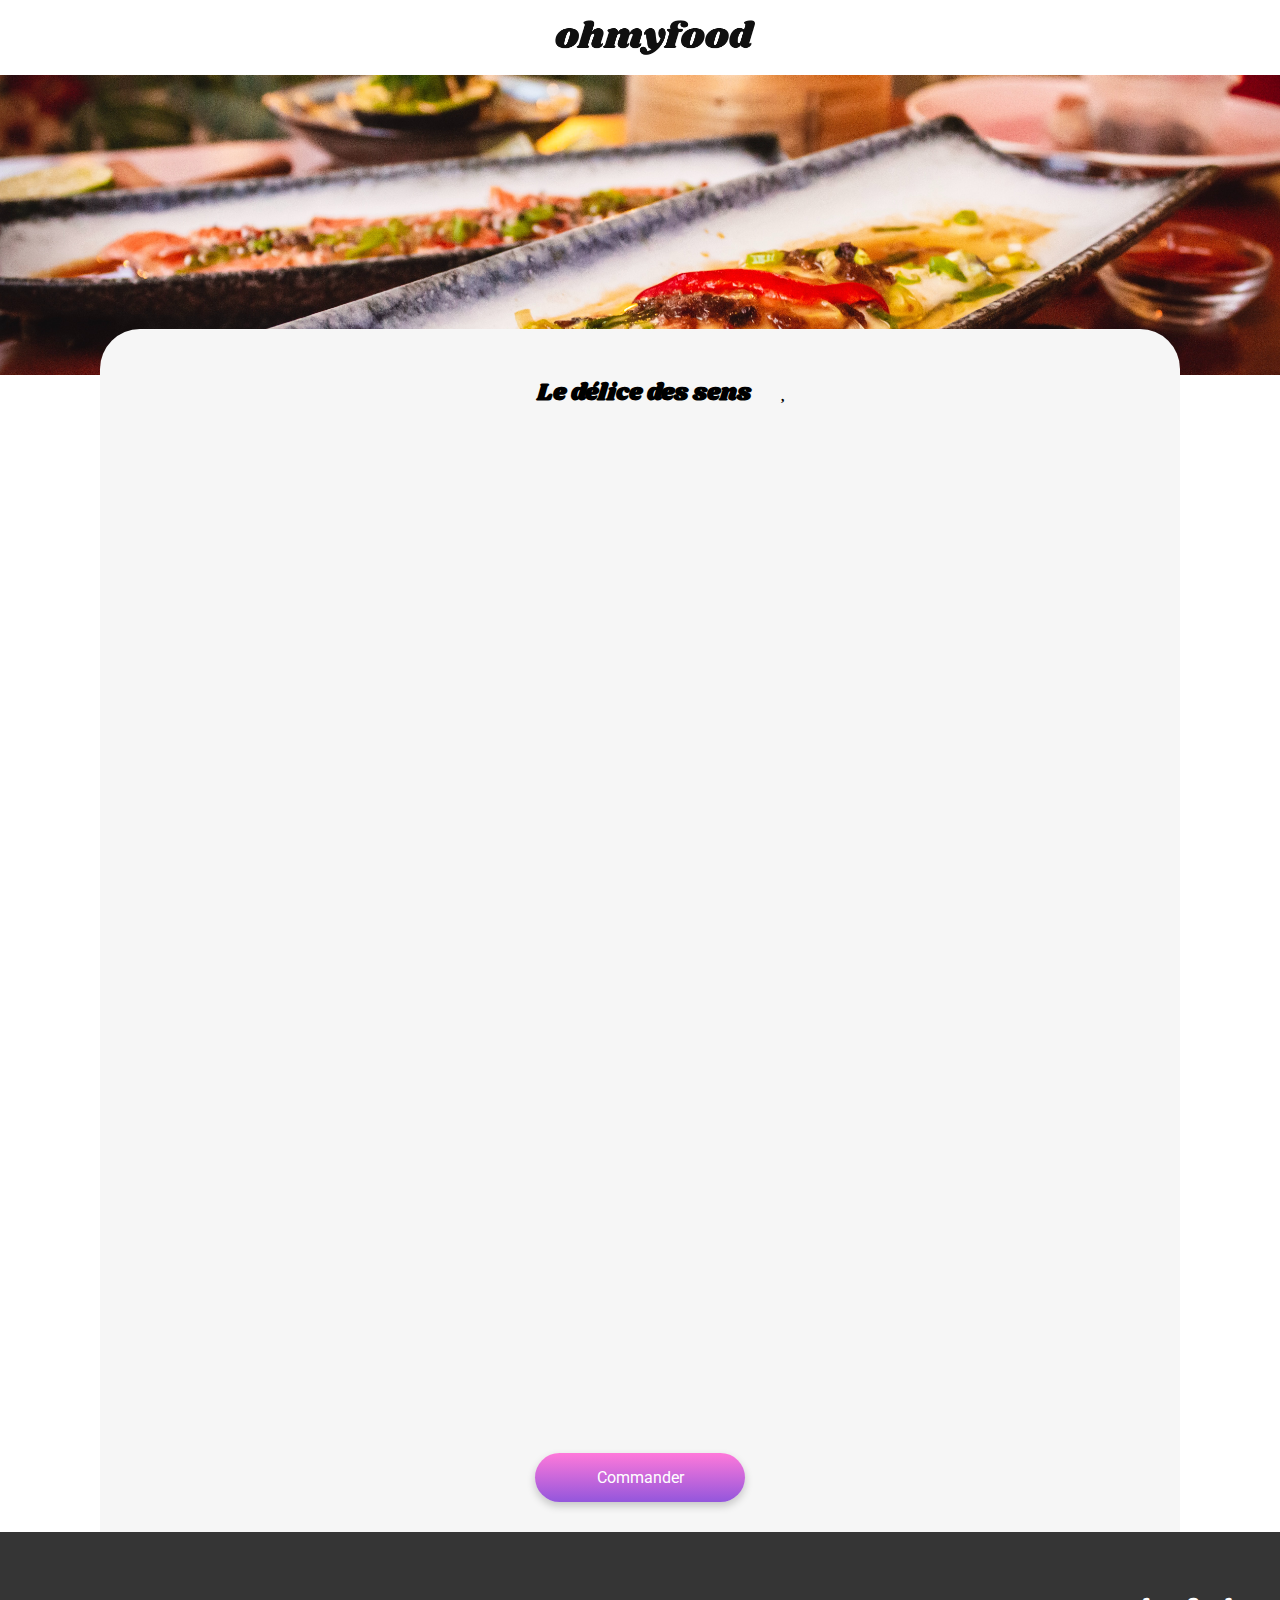
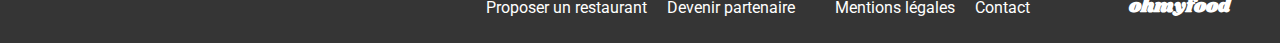
<file: restaurants/delicedessens.html>
<!DOCTYPE html>
<html lang="fr">
<head>
    <meta charset="UTF-8">
    <meta name="viewport" content="width=device-width, initial-scale=1.0">

    <link crossorigin="anonymous" href="https://cdnjs.cloudflare.com/ajax/libs/font-awesome/6.2.1/css/all.min.css"
          integrity="sha512-MV7K8+y+gLIBoVD59lQIYicR65iaqukzvf/nwasF0nqhPay5w/9lJmVM2hMDcnK1OnMGCdVK+iQrJ7lzPJQd1w=="
          referrerpolicy="no-referrer" rel="stylesheet">

    <link rel="preconnect" href="https://fonts.gstatic.com" crossorigin>
    <link rel="preconnect" href="https://fonts.googleapis.com">
    <link href="https://fonts.googleapis.com/css2?family=Shrikhand&family=Roboto:wght@100;300;400;500;700;900&display=swap" rel="stylesheet">

    <link rel="stylesheet" href="../css2/style2.css">
    <title>OhMyFood</title>
</head>

<body>

<header class="header">
    <div class="header__container">
        <img class="header__logo" src="../assets/ohmyfood.png" alt="Logo ohmyfood">
        <div class="header__form">
            <div class="header__icon">
                <a class="header__link" href="../index.html"><i class="fa-solid fa-arrow-left"></i></a>
            </div>
        </div>
    </div>
    <img class="header__img" src="../assets/louis-hansel-shotsoflouis-qNBGVyOCY8Q-unsplash.jpg" alt="La palette du goût">
</header>

<main>
    <section class="restaurant">
        <div class="restaurant-section">
            <h1 class="restaurant__title">Le délice des sens</h1>
            <div class="restaurant__button">
                <input type="checkbox" id="heart1" class="restaurant__heart-checkbox">
                <label for="heart1" class="restaurant__heart-label">
                    <i class="fa-regular fa-heart"></i>
                </label>
            </div>
        </div>

        <article class="block starter">
            <h2 class="block__title">ENTRÉES</h2>
            <div class="block__bar"></div>

            <div class="content">
                <h3 class="name">Tartare de thon</h3>
                <p>Assaisonné au yuzu</p>
                <h4 class="price">25€</h4>
                <div class="checkbox">
                    <i class="fa-solid fa-circle-check"></i>
                </div>
            </div>

            <div class="content">
                <h3 class="name">Bouchée de homard croustillant</h3>
                <p>Et sa farandole de petits légumes</p>
                <h4 class="price">35€</h4>
                <div class="checkbox">
                    <i class="fa-solid fa-circle-check"></i>
                </div>
            </div>

            <div class="content">
                <h3 class="name">Poulet rôti aux herbes de Provence</h3>
                <p>Et sa crème de truffe</p>
                <h4 class="price">40€</h4>
                <div class="checkbox">
                    <i class="fa-solid fa-circle-check"></i>
                </div>
            </div>
        </article>

        <article class="block dish">
            <h2 class="block__title">PLATS</h2>
            <div class="block__bar"></div>

            <div class="content">
                <h3 class="name">Poulet rôti aux herbes de Provence</h3>
                <p>Et sa crème de truffe</p>
                <h4 class="price">40€</h4>
                <div class="checkbox">
                    <i class="fa-solid fa-circle-check"></i>
                </div>
            </div>

            <div class="content">
                <h3 class="name">Langouste rôtie</h3>
                <p>Et ses légumes de saison</p>
                <h4 class="price">35€</h4>
                <div class="checkbox">
                    <i class="fa-solid fa-circle-check"></i>
                </div>
            </div>

            <div class="content">
                <h3 class="name">Côte de bœuf Angus</h3>
                <p>Et sa purée de panais</p>
                <h4 class="price">44€</h4>
                <div class="checkbox">
                    <i class="fa-solid fa-circle-check"></i>
                </div>
            </div>
        </article>

        <article class="block dessert">
            <h2 class="block__title">DESSERTS</h2>
            <div class="block__bar"></div>

            <div class="content">
                <h3 class="name">Farandole de desserts</h3>
                <p>Du chef</p>
                <h4 class="price">18€</h4>
                <div class="checkbox">
                    <i class="fa-solid fa-circle-check"></i>
                </div>
            </div>

            <div class="content">
                <h3 class="name">Crème brûlée</h3>
                <p>Revisité</p>
                <h4 class="price">22€</h4>
                <div class="checkbox">
                    <i class="fa-solid fa-circle-check"></i>
                </div>
            </div>

            <div class="content">
                <h3 class="name">Tiramisu</h3>
                <p>À la noisette</p>
                <h4 class="price">22€</h4>
                <div class="checkbox">
                    <i class="fa-solid fa-circle-check"></i>
                </div>
            </div>
        </article>

        <div class="btn btn--main">
            <a href="#" class="button-link">Commander</a>
        </div>  
    </section>
</main>

<footer class="footer">
    <h3 class="footer__title">ohmyfood</h3>

    <ul class="footer__list1">
        <li><i class="fa-solid fa-utensils"></i><a class="footer__link" href="#">Proposer un restaurant</a></li>
    </ul>

    <ul class="footer__list2">
        <li><i class="fa-solid fa-handshake-angle"></i><a class="footer__link" href="#">Devenir partenaire</a></li>
    </ul>

    <ul class="footer__list3">
        <li><a class="footer__link" href="#">Mentions légales</a></li>
        <li><a class="footer__link" href="mailto:contact@ohmyfood.com">Contact</a></li>
    </ul>
</footer>

</body>
</html>
</file>
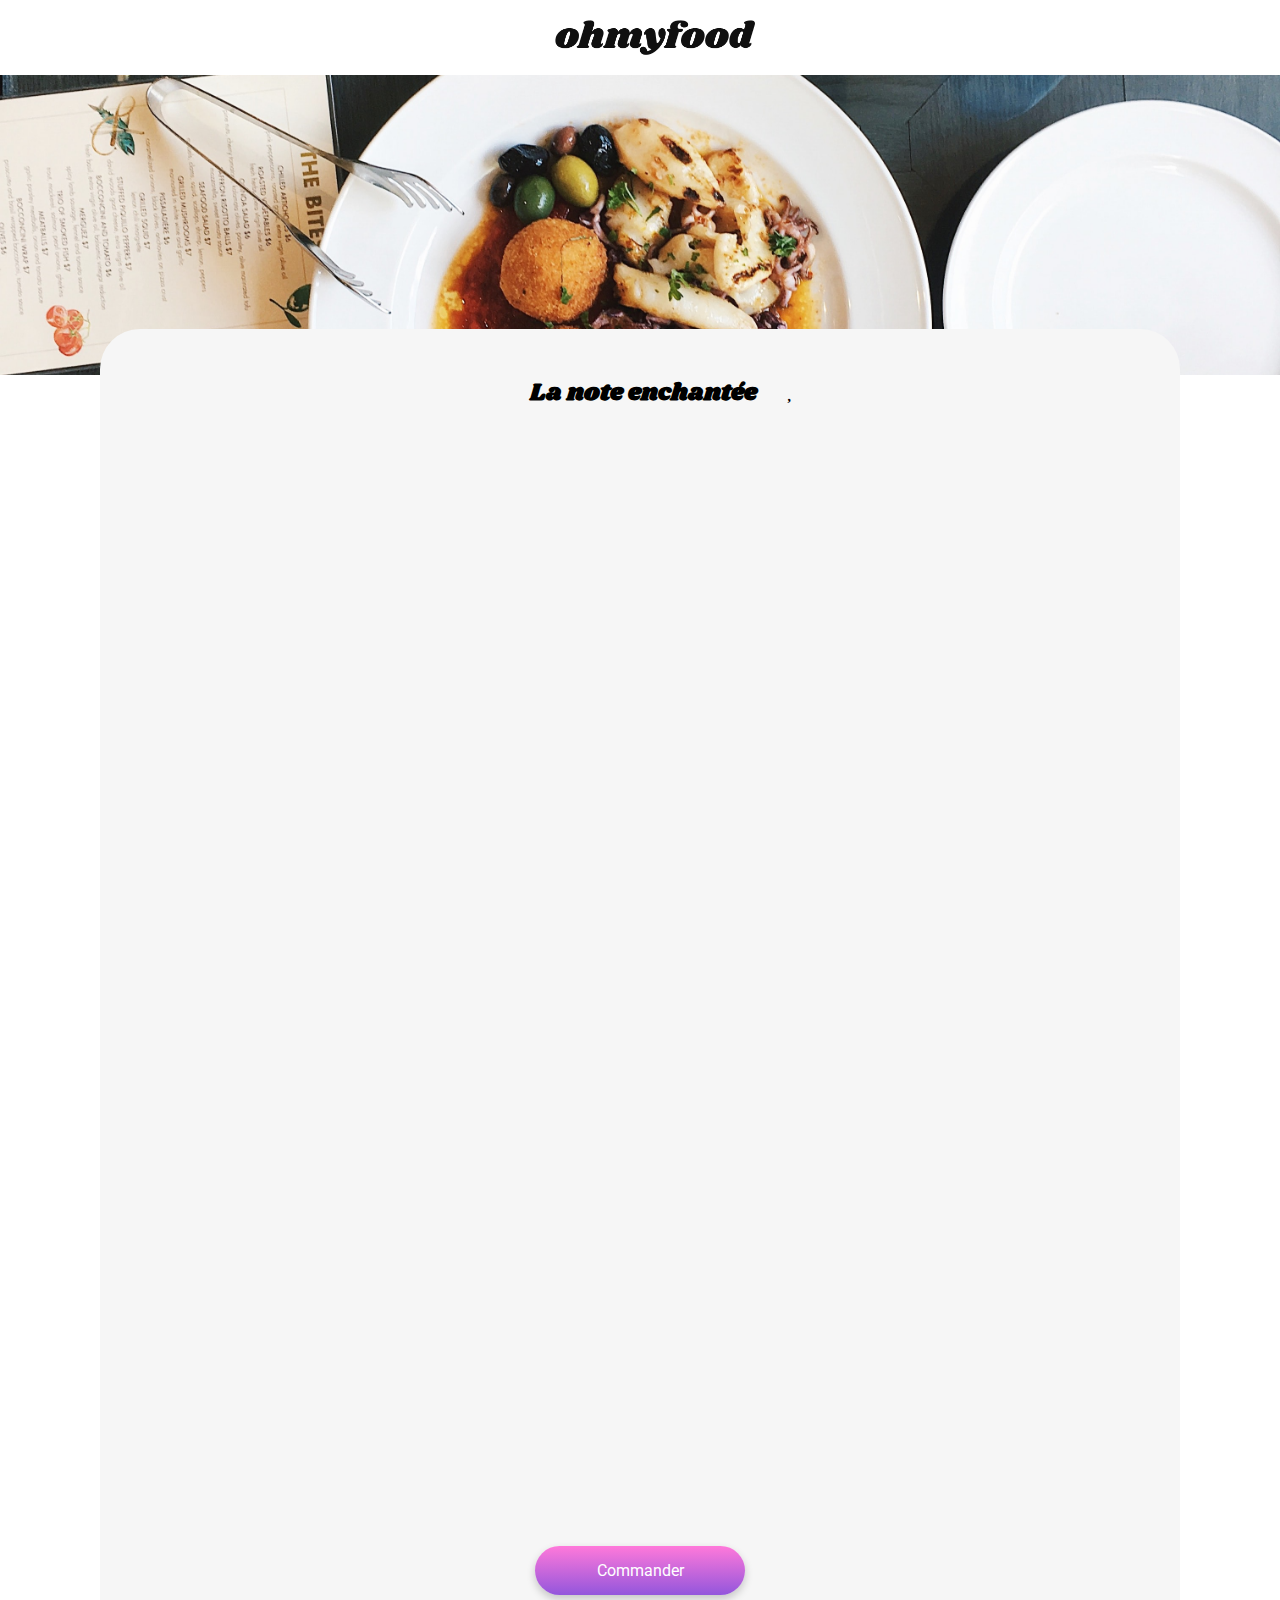
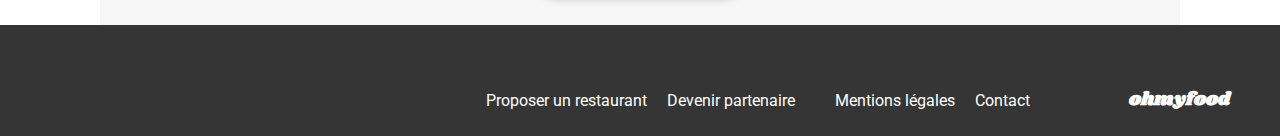
<file: restaurants/lanoteenchantee.html>
<!DOCTYPE html>
<html lang="fr">
<head>
    <meta charset="UTF-8">
    <meta name="viewport" content="width=device-width, initial-scale=1.0">

    <link crossorigin="anonymous" href="https://cdnjs.cloudflare.com/ajax/libs/font-awesome/6.2.1/css/all.min.css"
        integrity="sha512-MV7K8+y+gLIBoVD59lQIYicR65iaqukzvf/nwasF0nqhPay5w/9lJmVM2hMDcnK1OnMGCdVK+iQrJ7lzPJQd1w=="
        referrerpolicy="no-referrer" rel="stylesheet">

    <link rel="preconnect" href="https://fonts.gstatic.com" crossorigin>
    <link rel="preconnect" href="https://fonts.googleapis.com">

    <link href="https://fonts.googleapis.com/css2?family=Shrikhand&display=swap" rel="stylesheet">
    <link href="https://fonts.googleapis.com/css2?family=Roboto:ital,wght@0,100..900;1,100..900&display=swap"
        rel="stylesheet">

    <link rel="stylesheet" href="../css2/style2.css">
    <title>OhMyFood</title>
</head>

<body>

<header class="header">
    <div class="header__container">
        <img class="header__logo" src="../assets/ohmyfood.png" alt="Logo ohmyfood">
        <div class="header__form">
            <div class="header__icon">
                <a class="header__link" href="../index.html"><i class="fa-solid fa-arrow-left"></i></a>
            </div>
        </div>
    </div>

    <img class="header__img" src="../assets/stil-u2Lp8tXIcjw-unsplash.jpg" alt="La note enchantée">
</header>

<main>
    <section class="restaurant">

        <div class="restaurant-section">
            <h1 class="restaurant__title">La note enchantée</h1>
            <div class="restaurant__button">
                <input type="checkbox" id="heart1" class="restaurant__heart-checkbox">
                <label for="heart1" class="restaurant__heart-label">
                    <i class="fa-regular fa-heart"></i>
                </label>
            </div>
        </div>

        <!-- ENTRÉES -->
        <article class="block starter">
            <h2 class="block__title">ENTRÉES</h2>
            <div class="block__bar"></div>

            <div class="content">
                <h3 class="name">Raviole de foie gras</h3>
                <p>Accompagnées de leur crème à la truffe</p>
                <h4 class="price">25€</h4>
                <div class="checkbox">
                    <i class="fa-solid fa-circle-check"></i>
                </div>
            </div>

            <div class="content">
                <h3 class="name">Caviar osciètre</h3>
                <p>Sur blini à la farine de blé noir</p>
                <h4 class="price">35€</h4>
                <div class="checkbox">
                    <i class="fa-solid fa-circle-check"></i>
                </div>
            </div>

            <div class="content">
                <h3 class="name">Homard et espuma de potiron</h3>
                <p>Marinés aux zestes d'orange</p>
                <h4 class="price">20€</h4>
                <div class="checkbox">
                    <i class="fa-solid fa-circle-check"></i>
                </div>
            </div>

            <div class="content">
                <h3 class="name">Foie gras de canard cuit entier</h3>
                <p>Confiture de figue et pain toasté</p>
                <h4 class="price">35€</h4>
                <div class="checkbox">
                    <i class="fa-solid fa-circle-check"></i>
                </div>
            </div>
        </article>

        <!-- PLATS -->
        <article class="block dish">
            <h2 class="block__title">PLATS</h2>
            <div class="block__bar"></div>

            <div class="content">
                <h3 class="name">Noix de coquille Saint-Jacques</h3>
                <p>Sur lit de purée de céleri-rave</p>
                <h4 class="price">40€</h4>
                <div class="checkbox">
                    <i class="fa-solid fa-circle-check"></i>
                </div>
            </div>

            <div class="content">
                <h3 class="name">Langoustine poêlée</h3>
                <p>Purée de patate douce</p>
                <h4 class="price">35€</h4>
                <div class="checkbox">
                    <i class="fa-solid fa-circle-check"></i>
                </div>
            </div>

            <div class="content">
                <h3 class="name">Mijoté de queue de bœuf</h3>
                <p>Et riz sauvage aux zestes de citron</p>
                <h4 class="price">45€</h4>
                <div class="checkbox">
                    <i class="fa-solid fa-circle-check"></i>
                </div>
            </div>
        </article>

        <!-- DESSERTS -->
        <article class="block dessert">
            <h2 class="block__title">DESSERTS</h2>
            <div class="block__bar"></div>

            <div class="content">
                <h3 class="name">Macaron noisette et chocolat</h3>
                <p>Glace au caramel brun et sel de Guérande</p>
                <h4 class="price">18€</h4>
                <div class="checkbox">
                    <i class="fa-solid fa-circle-check"></i>
                </div>
            </div>

            <div class="content">
                <h3 class="name">Baba au rhum revisité</h3>
                <p>Avec son coulis de citron</p>
                <h4 class="price">22€</h4>
                <div class="checkbox">
                    <i class="fa-solid fa-circle-check"></i>
                </div>
            </div>

            <div class="content">
                <h3 class="name">Tarte au citron meringuée</h3>
                <p>Destructurée</p>
                <h4 class="price">23€</h4>
                <div class="checkbox">
                    <i class="fa-solid fa-circle-check"></i>
                </div>
            </div>
        </article>

        <div class="btn btn--main">
            <a href="#" class="button-link">Commander</a>
        </div>

    </section>
</main>

<footer class="footer">
    <h3 class="footer__title">ohmyfood</h3>

    <ul class="footer__list1">
        <li><i class="fa-solid fa-utensils"></i><a class="footer__link" href="#">Proposer un restaurant</a></li>
    </ul>

    <ul class="footer__list2">
        <li><i class="fa-solid fa-handshake-angle"></i><a class="footer__link" href="#">Devenir partenaire</a></li>
    </ul>

    <ul class="footer__list3">
        <li><a class="footer__link" href="#">Mentions légales</a></li>
        <li><a class="footer__link" href="mailto:contact@ohmyfood.com">Contact</a></li>
    </ul>
</footer>

</body>
</html>
</file>
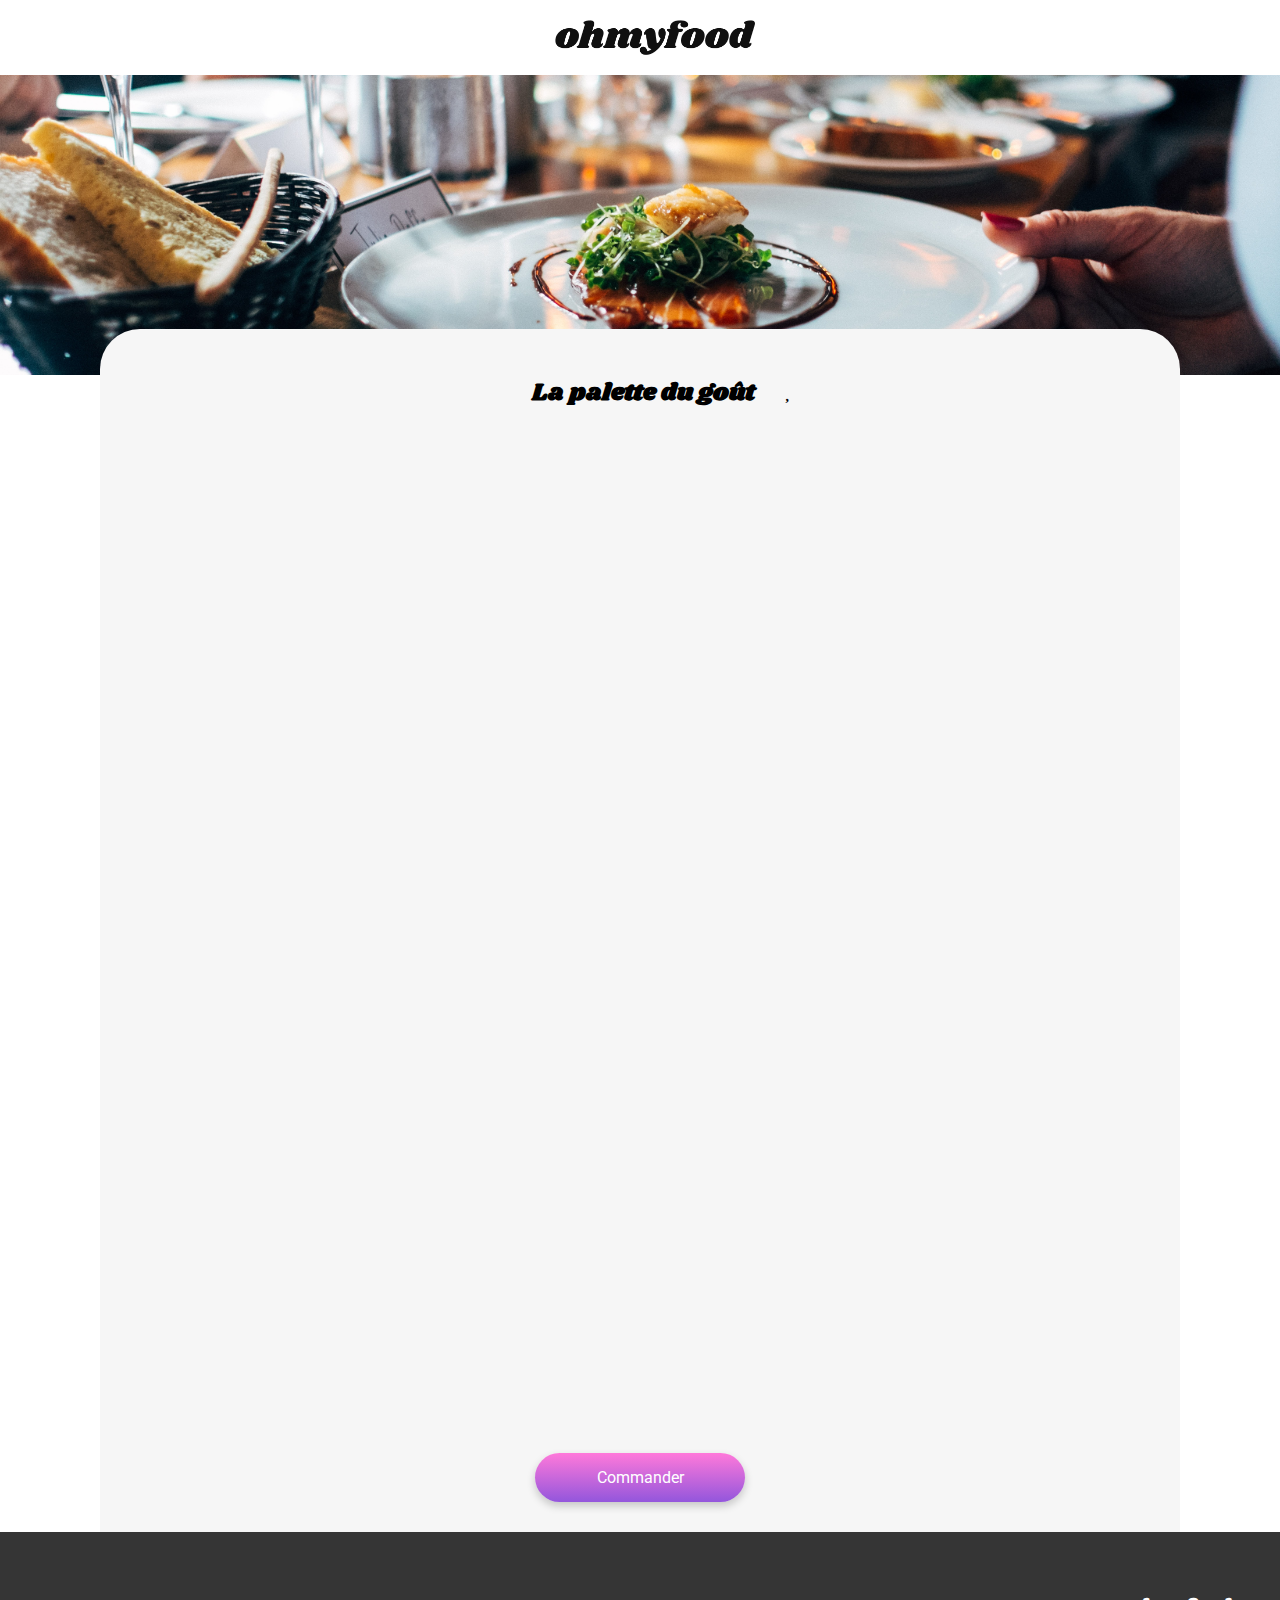
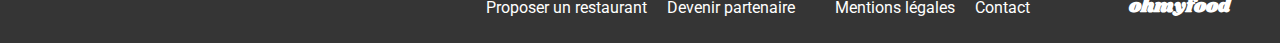
<file: restaurants/palettedugout.html>
<!DOCTYPE html>
<html lang="fr">
<head>
    <meta charset="UTF-8">
    <meta name="viewport" content="width=device-width, initial-scale=1.0">

    <link crossorigin="anonymous" href="https://cdnjs.cloudflare.com/ajax/libs/font-awesome/6.2.1/css/all.min.css"
        integrity="sha512-MV7K8+y+gLIBoVD59lQIYicR65iaqukzvf/nwasF0nqhPay5w/9lJmVM2hMDcnK1OnMGCdVK+iQrJ7lzPJQd1w=="
        referrerpolicy="no-referrer" rel="stylesheet">

    <link rel="preconnect" href="https://fonts.gstatic.com" crossorigin>
    <link rel="preconnect" href="https://fonts.googleapis.com">

    <link href="https://fonts.googleapis.com/css2?family=Shrikhand&display=swap" rel="stylesheet">
    <link href="https://fonts.googleapis.com/css2?family=Roboto:ital,wght@0,100..900;1,100..900&display=swap"
        rel="stylesheet">

    <link rel="stylesheet" href="../css2/style2.css">
    <title>OhMyFood</title>
</head>

<body>

<header class="header">
    <div class="header__container">
        <img class="header__logo" src="../assets/ohmyfood.png" alt="Logo ohmyfood">
        <div class="header__form">
            <div class="header__icon">
                <a class="header__link" href="../index.html"><i class="fa-solid fa-arrow-left"></i></a>
            </div>
        </div>
    </div>

    <img class="header__img" src="../assets/jay-wennington-N_Y88TWmGwA-unsplash.jpg" alt="La palette du goût">
</header>

<main>
    <section class="restaurant">

        <div class="restaurant-section">
            <h1 class="restaurant__title">La palette du goût</h1>
            <div class="restaurant__button">
                <input type="checkbox" id="heart1" class="restaurant__heart-checkbox">
                <label for="heart1" class="restaurant__heart-label">
                    <i class="fa-regular fa-heart"></i>
                </label>
            </div>
        </div>

        <!-- ENTRÉES -->
        <article class="block starter">
            <h2 class="block__title">ENTRÉES</h2>
            <div class="block__bar"></div>

            <div class="content">
                <h3 class="name">Fricassée d'escargots</h3>
                <p>Au piment d'Espelette</p>
                <h4 class="price">25€</h4>
                <div class="checkbox"><i class="fa-solid fa-circle-check"></i></div>
            </div>

            <div class="content">
                <h3 class="name">Foie gras de canard mi-cuit</h3>
                <p>Et ses copeaux de truffe noire</p>
                <h4 class="price">35€</h4>
                <div class="checkbox"><i class="fa-solid fa-circle-check"></i></div>
            </div>

            <div class="content">
                <h3 class="name">Œuf au plat</h3>
                <p>Assaisonné à la truffe sur lit de caviar</p>
                <h4 class="price">20€</h4>
                <div class="checkbox"><i class="fa-solid fa-circle-check"></i></div>
            </div>
        </article>

        <!-- PLATS -->
        <article class="block dish">
            <h2 class="block__title">PLATS</h2>
            <div class="block__bar"></div>

            <div class="content">
                <h3 class="name">Filet de bœuf aux herbes</h3>
                <p>Accompagné de sa ribambelle de légumes</p>
                <h4 class="price">40€</h4>
                <div class="checkbox"><i class="fa-solid fa-circle-check"></i></div>
            </div>

            <div class="content">
                <h3 class="name">Parmentier de queue de bœuf</h3>
                <p>À la truffe noire sur sa purée de panais</p>
                <h4 class="price">35€</h4>
                <div class="checkbox"><i class="fa-solid fa-circle-check"></i></div>
            </div>

            <div class="content">
                <h3 class="name">Filet de turbot</h3>
                <p>Aux agrumes</p>
                <h4 class="price">44€</h4>
                <div class="checkbox"><i class="fa-solid fa-circle-check"></i></div>
            </div>
        </article>

        <!-- DESSERTS -->
        <article class="block dessert">
            <h2 class="block__title">DESSERTS</h2>
            <div class="block__bar"></div>

            <div class="content">
                <h3 class="name">Paris-Brest</h3>
                <p>Revisité</p>
                <h4 class="price">18€</h4>
                <div class="checkbox"><i class="fa-solid fa-circle-check"></i></div>
            </div>

            <div class="content">
                <h3 class="name">Macaron au chocolat d'exception</h3>
                <p>Et glace à la vanille de Madagascar</p>
                <h4 class="price">22€</h4>
                <div class="checkbox"><i class="fa-solid fa-circle-check"></i></div>
            </div>

            <div class="content">
                <h3 class="name">Mousse au chocolat</h3>
                <p>Au piment d'Espelette et à la truffe noire</p>
                <h4 class="price">23€</h4>
                <div class="checkbox"><i class="fa-solid fa-circle-check"></i></div>
            </div>
        </article>

        <div class="btn btn--main">
            <a href="#" class="button-link">Commander</a>
        </div>

    </section>
</main>

<footer class="footer">
    <h3 class="footer__title">ohmyfood</h3>

    <ul class="footer__list1">
        <li><i class="fa-solid fa-utensils"></i><a class="footer__link" href="#">Proposer un restaurant</a></li>
    </ul>

    <ul class="footer__list2">
        <li><i class="fa-solid fa-handshake-angle"></i><a class="footer__link" href="#">Devenir partenaire</a></li>
    </ul>

    <ul class="footer__list3">
        <li><a class="footer__link" href="#">Mentions légales</a></li>
        <li><a class="footer__link" href="mailto:contact@ohmyfood.com">Contact</a></li>
    </ul>
</footer>

</body>
</html>
</file>
<file: css/style.css>
@charset "UTF-8";
/*header section*/
.header {
  display: flex;
  flex-direction: column;
  align-items: center;
  /*éléments*/
}
.header__logo {
  width: 200px;
  padding: 20px;
  display: flex;
  margin: auto;
}
.header__form {
  display: flex;
  align-items: center;
  justify-content: center;
  background-color: #eaeaea;
  padding: 1rem;
  box-shadow: 0 4px 6px rgba(0, 0, 0, 0.1), 0 4px 6px rgba(0, 0, 0, 0.1);
  position: relative;
}
@media screen and (min-width: 1024px) {
  .header__form {
    box-shadow: none;
  }
}
.header__icon {
  display: flex;
  align-items: center;
  margin-right: 1rem;
  margin-right: 0;
}
.header__icon i {
  color: black;
}
.header__input {
  border: none;
  background: transparent;
  font-size: 1rem;
  padding: 0.5rem;
  width: 80%;
  margin-left: 60px;
}

/* overlay + loader (placer ici ou dans un fichier global, + keyframes au top-level) */
#overlay {
  position: fixed;
  top: 0;
  left: 0;
  width: 100%;
  height: 100%;
  background: rgba(255, 255, 255, 0.8);
  display: flex;
  justify-content: center;
  align-items: center;
  z-index: 9999;
  animation: overlay-fade 3s ease-out forwards; /* nom clair */
}

.loader {
  width: 48px;
  height: 48px;
  border: 5px solid red;
  border-bottom-color: transparent;
  border-radius: 50%;
  box-sizing: border-box;
  animation: rotation 1s linear infinite; /* rotation continue et immédiate */
}

/* keyframes doivent être au top-level (pas imbriqués dans une classe) */
@keyframes rotation {
  from {
    transform: rotate(0deg);
  }
  to {
    transform: rotate(360deg);
  }
}
/* animation pour faire disparaître l'overlay après 3s */
@keyframes overlay-fade {
  0% {
    opacity: 1;
    visibility: visible;
  }
  90% {
    opacity: 1;
    visibility: visible;
  }
  100% {
    opacity: 0;
    visibility: hidden;
    pointer-events: none;
  }
}
/*Variable générales*/
.reservation {
  /*éléments*/
}
.reservation-section {
  display: flex;
  background-color: #f6f6f6;
  flex-direction: column;
  align-items: center;
  justify-content: center;
  text-align: center;
  padding-bottom: 50px;
}
@media screen and (min-width: 1024px) {
  .reservation-section {
    padding-bottom: 30px;
  }
}
.reservation__title {
  font-size: 24px;
  font-weight: bold;
  margin-top: 30px;
  padding-left: 50px;
  padding-right: 50px;
}
@media screen and (min-width: 1024px) {
  .reservation__title {
    font-size: 40px;
  }
}
.reservation__paragraph {
  font-size: 18px;
  margin-top: -10px;
  color: #353525;
  padding-left: 10px;
  padding-right: 10px;
}
.reservation__link {
  margin-top: 10px;
  border-radius: 30px;
  background: linear-gradient(to bottom, #ff79da, #9356dc);
  color: white;
  text-decoration: none;
  padding: 15px 30px;
  font-size: 16px;
  box-shadow: 0 4px 8px rgba(0, 0, 0, 0.2);
  transition: all 0.3s ease;
}
.reservation__link:hover {
  opacity: 0.8;
  box-shadow: 0 6px 12px rgba(0, 0, 0, 0.3);
  transform: scale(1.01);
}

/*Variable générales*/
/*fonctionality section*/
.fonctionality {
  /*eléments*/
}
.fonctionality-section {
  display: flex;
  flex-direction: column;
}
.fonctionality__title {
  font-size: 24px;
  font-weight: 700;
  padding-top: 30px;
  padding-left: 20px;
}
@media screen and (min-width: 768px) and (max-width: 1023px) {
  .fonctionality__title {
    display: flex;
    justify-content: center;
    margin-left: -30px;
  }
}
@media screen and (min-width: 1024px) {
  .fonctionality__title {
    display: flex;
    justify-content: left;
    padding-left: 130px;
  }
}
.fonctionality__article {
  gap: 20px;
  display: flex;
  flex-direction: column;
  padding-bottom: 50px;
  padding-left: 20px;
  padding-right: 20px;
}
@media screen and (min-width: 768px) and (max-width: 1023px) {
  .fonctionality__article {
    justify-content: center;
    width: 450px;
    margin: auto;
  }
}
@media screen and (min-width: 1024px) {
  .fonctionality__article {
    flex-direction: row;
    justify-content: space-evenly;
    padding-left: 0px;
  }
}
.fonctionality__link {
  text-decoration: none;
}
.fonctionality__box {
  display: flex;
  align-items: center;
  justify-content: center;
  border: 1px solid #eaeaea;
  border-radius: 20px;
  font-size: 16px;
  background-color: #f6f6f6;
  box-shadow: 0 2px 6px rgba(0, 0, 0, 0.1);
  padding: 20px;
  color: black;
  text-decoration: none;
}
@media screen and (min-width: 1024px) {
  .fonctionality__box {
    width: 100%;
  }
}
.fonctionality i {
  margin-left: -30px;
  padding-right: 30px;
  color: #7E7E7E;
}
.fonctionality .icon3 {
  color: #9356dc;
}
.fonctionality .fonctionality__button {
  color: white;
  background-color: #9356dc;
  border: none;
  border-radius: 50%;
  display: flex;
  align-items: center;
  justify-content: center;
  width: 24px;
  height: 24px;
  position: absolute;
  left: 10px;
}
@media screen and (min-width: 768px) and (max-width: 1023px) {
  .fonctionality .fonctionality__button {
    position: relative;
    left: -130px;
  }
}
@media screen and (min-width: 1024px) {
  .fonctionality .fonctionality__button {
    position: relative;
    left: -50px;
  }
}

/*Variable générales*/
/*footer section*/
.footer {
  padding-left: 20px;
  padding-right: 20px;
  background-color: #353535;
  padding-top: 30px;
  padding-bottom: 30px;
  /*éléments*/
}
@media screen and (min-width: 768px) and (max-width: 1023px) {
  .footer {
    display: flex;
    flex-direction: row;
    justify-content: center;
    padding-left: 0px;
    position: relative;
    padding-top: 40px;
  }
}
@media screen and (min-width: 1024px) {
  .footer {
    display: flex;
    flex-direction: row;
    justify-content: flex-end;
    padding-right: 250px;
    position: relative;
    padding-top: 50px;
    padding-bottom: 10px;
  }
}
.footer__title {
  color: white;
  font-size: 20px;
  padding-left: 40px;
  font-family: shrikhand;
}
@media screen and (min-width: 768px) and (max-width: 1023px) {
  .footer__title {
    position: absolute;
    top: 1px;
  }
}
@media screen and (min-width: 1024px) {
  .footer__title {
    position: absolute;
    right: 50px;
    top: 42px;
  }
}
.footer__list1 {
  list-style-type: none;
}
.footer__list2 {
  color: white;
  list-style-type: none;
}
@media screen and (min-width: 1024px) {
  .footer__list2 {
    margin-left: -30px;
  }
}
.footer__list3 {
  color: white;
  list-style-type: none;
  display: flex;
  gap: 10px;
  flex-direction: column;
}
@media screen and (min-width: 768px) and (max-width: 1023px) {
  .footer__list3 {
    flex-direction: row;
    gap: 30px;
  }
}
@media screen and (min-width: 1024px) {
  .footer__list3 {
    flex-direction: row;
    gap: 20px;
  }
}
.footer__link {
  color: white;
  text-decoration: none;
}
.footer i {
  color: white;
  padding-right: 10px;
}

/*restaurant section*/
.restaurant {
  display: flex;
  flex-direction: column;
  background-color: #f6f6f6;
  /*eléments*/
}
@media screen and (min-width: 1024px) {
  .restaurant {
    padding-left: 130px;
    padding-right: 130px;
  }
}
.restaurant__img {
  width: 100%;
  height: 230px;
  -o-object-fit: cover;
     object-fit: cover;
  border-top-left-radius: 15px;
  border-top-right-radius: 15px;
}
@media screen and (min-width: 1024px) {
  .restaurant__img {
    height: 170px;
  }
}
.restaurant__box {
  display: flex;
  flex-direction: column;
  gap: 18px;
  padding-left: 20px;
  padding-right: 20px;
  padding-bottom: 60px;
}
@media screen and (min-width: 768px) and (max-width: 1023px) {
  .restaurant__box {
    gap: 30px;
  }
}
@media screen and (min-width: 1024px) {
  .restaurant__box {
    display: grid;
    grid-template-columns: repeat(2, 1fr);
    justify-items: center;
    align-self: center;
    gap: 30px 8%;
    margin-left: 15px;
    margin-right: 15px;
    width: 100%;
  }
}
.restaurant__article {
  display: flex;
  flex-direction: column;
  background-color: white;
  width: 100%;
  height: auto;
  border-radius: 15px;
  position: relative;
  min-height: 220px;
}
@media screen and (min-width: 768px) and (max-width: 1023px) {
  .restaurant__article {
    width: 60%;
    margin: auto;
  }
}
@media screen and (min-width: 1024px) {
  .restaurant__article {
    width: 100%;
    height: 251px;
  }
}
.restaurant__link {
  width: 100%;
  text-decoration: none;
  color: black;
}
@media screen and (min-width: 1024px) {
  .restaurant__link {
    width: 100%;
    height: 251px;
  }
}
.restaurant__title {
  padding-left: 15px;
  padding-top: 30px;
}
@media screen and (min-width: 768px) and (max-width: 1023px) {
  .restaurant__title {
    display: flex;
    justify-content: center;
    margin-left: -30px;
  }
}
@media screen and (min-width: 1024px) {
  .restaurant__title {
    display: flex;
    justify-content: left;
    padding-left: 0;
  }
}
.restaurant__content {
  margin-left: 15px;
  font-size: 18px;
  padding-bottom: 10px;
}
.restaurant__paragraph {
  margin-left: 15px;
  margin-top: -25px;
}
.restaurant__button {
  position: absolute;
  right: 30px;
  bottom: 30px;
  z-index: 1;
}
.restaurant__heart-checkbox {
  display: none;
}
.restaurant__heart-label {
  cursor: pointer;
  position: relative;
}
.restaurant__heart-label .fa-heart {
  font-size: 24px;
  position: relative;
  transition: all 0.3s ease;
}
.restaurant__heart-label .fa-heart::before {
  content: "\f004";
  font-weight: regular;
}
.restaurant__heart-label .fa-heart::after {
  content: "\f004";
  position: absolute;
  top: 0;
  left: 0;
  font-weight: bold;
  background: linear-gradient(#9356DC, #FF79DA);
  -webkit-background-clip: text;
  color: transparent;
  opacity: 0;
  transform: fadeIn(100%);
  transition: all 0.6s ease;
}
@media screen and (max-width: 1023px) {
  .restaurant__heart-checkbox:checked + .restaurant__heart-label .fa-heart::after {
    opacity: 1;
    transform: translateY(0);
  }
}
@media screen and (min-width: 1024px) {
  .restaurant__heart-label:hover .fa-heart::after {
    opacity: 1;
    transform: translateY(0);
  }
}

#overlay {
  position: fixed;
  top: 0;
  left: 0;
  width: 100%;
  height: 100%;
  background: rgba(255, 255, 255, 0.8);
  display: flex;
  justify-content: center;
  align-items: center;
  z-index: 9999;
  animation: overlay-fade 2s ease-out forwards;
}

.loader {
  width: 48px;
  height: 48px;
  border: 5px solid #9356dc;
  border-bottom-color: transparent;
  border-radius: 50%;
  box-sizing: border-box;
  animation: rotation 1s linear infinite;
}

html, body {
  padding: 0;
  margin: 0;
  width: 100%;
  font-family: roboto;
}
@media screen and (min-width: 1440px) {
  html, body {
    max-width: 1440px;
    margin: auto;
  }
}

* {
  max-width: 100%;
}/*# sourceMappingURL=style.css.map */
</file>
<file: css2/style2.css>
@charset "UTF-8";
/*Variable générales*/
/*header section*/
.header {
  /*éléments*/
}
.header__container {
  display: flex;
  flex-direction: row-reverse;
  align-items: center;
}
.header__logo {
  width: 200px;
  margin: auto;
  display: block;
  padding: 20px;
}
.header__icon {
  color: black;
  padding-left: 30px;
}
.header__img {
  width: 100%;
  height: 300px;
  -o-object-fit: cover;
     object-fit: cover;
}

/*Variable générales*/
/*restaurant section*/
.restaurant {
  border-top-left-radius: 40px;
  border-top-right-radius: 40px;
  background-color: #f6f6f6;
  position: relative;
  margin-top: -50px;
  padding-bottom: 10px;
  padding-left: 10px;
  padding-right: 10px;
  /*éléments*/
}
@media screen and (min-width: 768px) and (max-width: 1023px) {
  .restaurant {
    padding-left: 50px;
    padding-right: 50px;
  }
}
@media screen and (min-width: 1024px) {
  .restaurant {
    padding-left: 100px;
    padding-right: 100px;
  }
}
.restaurant .restaurant-section {
  display: flex;
  flex-direction: row;
}
@media screen and (min-width: 768px) {
  .restaurant .restaurant-section {
    justify-content: center;
    align-items: center;
  }
}
.restaurant__title {
  font-family: "Shrikhand";
  padding-top: 30px;
  margin-bottom: 16px;
  font-size: 24px;
  margin-left: 15px;
}
@media screen and (min-width: 768px) {
  .restaurant__title {
    padding-left: 0;
  }
}
.restaurant__button {
  position: absolute;
  top: 50px;
  right: 50px;
}
@media screen and (min-width: 768px) {
  .restaurant__button {
    position: relative;
    top: 13px;
    right: -30px;
  }
}
.restaurant__heart-checkbox {
  display: none;
}
.restaurant__heart-label {
  cursor: pointer;
  position: relative;
}
.restaurant__heart-label .fa-heart {
  font-size: 24px;
  position: relative;
  transition: all 0.3s ease;
}
.restaurant__heart-label .fa-heart::before {
  content: "\f004";
  font-weight: 400;
}
.restaurant__heart-label .fa-heart::after {
  content: "\f004";
  position: absolute;
  top: 0;
  left: 0;
  font-weight: 700;
  background: linear-gradient(#9356dc, #ff79da);
  -webkit-background-clip: text;
  color: transparent;
  opacity: 0;
  transform: FadeIn 100%;
  transition: all 0.6s ease;
}
@media screen and (max-width: 1023px) {
  .restaurant .restaurant__heart-checkbox:checked + .restaurant__heart-label .fa-heart::after {
    opacity: 1;
    transform: translateY(0);
  }
}
@media screen and (min-width: 768px) {
  .restaurant .restaurant__heart-label:hover .fa-heart::after {
    opacity: 1;
    transform: translateY(0);
  }
}

/*Variable générales*/
/*menu section*/
.block {
  opacity: 0;
  animation: slideInFromLeft 0.6s ease-out forwards;
  animation-delay: 0.3s;
  /*éléments*/
  /* En hover, le texte a plus d'espace car le prix se décale */
}
@media screen and (min-width: 768px) {
  .block {
    display: flex;
    flex-direction: column;
    justify-content: center;
  }
}
.block__bar {
  background-color: #81fcd7;
  width: 50px;
  height: 5px;
  margin-top: -10px;
  margin-left: 0;
}
@media screen and (min-width: 768px) {
  .block__bar {
    margin-bottom: 10px;
    margin-left: 0;
  }
}
.block__link {
  text-decoration: none;
  color: inherit;
}
.block__title {
  font-size: 18px;
  font-weight: 300;
  padding-top: 20px;
  margin-left: 0;
}
@media screen and (min-width: 768px) {
  .block__title {
    padding-top: 0px;
    margin-left: 0;
  }
}
.block .block {
  display: flex;
  flex-direction: column;
  padding-left: 20px;
  padding-right: 20px;
  gap: 15px;
}
@media screen and (min-width: 768px) {
  .block .block {
    width: 60%;
    margin: auto;
  }
}
.block .content {
  display: flex;
  flex-direction: column;
  background-color: white;
  border-radius: 20px;
  gap: 10px;
  box-shadow: 0 4px 8px rgba(0, 0, 0, 0.1);
  padding: 10px 10px;
  width: auto;
  overflow: hidden;
  position: relative;
  margin: 15px 0;
}
@media screen and (min-width: 768px) {
  .block .content {
    margin: 7px 0;
  }
}
.block .name {
  margin-bottom: -15px;
  margin-top: 1px;
  white-space: nowrap;
  overflow: hidden;
  text-overflow: ellipsis;
  max-width: calc(100% - 70px); /* Réserve l'espace pour le prix + marge */
}
.block .content p {
  white-space: nowrap;
  overflow: hidden;
  text-overflow: ellipsis;
  max-width: calc(100% - 70px); /* Réserve l'espace pour le prix + marge */
}
.block .price {
  text-align: right;
  margin-top: -60px;
  padding-right: 10px;
  transition: transform 200ms ease-in-out;
  white-space: nowrap; /* Empêche le prix de passer à la ligne */
}
.block .checkbox {
  display: flex;
  background-color: #81fcd7;
  color: white;
  width: 0;
  height: 100%;
  justify-content: center;
  align-items: center;
  transition: width 200ms ease-in-out;
  position: absolute;
  right: 0;
  top: 0;
  overflow: hidden;
  border-radius: 0 20px 20px 0;
}
.block .checkbox i {
  font-size: 20px;
}
.block .content:hover .checkbox {
  width: 60px;
}
.block .content:hover .price {
  transform: translateX(-60px);
}
.block .content:hover .name,
.block .content:hover p {
  max-width: calc(100% - 130px); /* Prix décalé + checkbox */
}

/* 🎬 Animation depuis la gauche */
@keyframes slideInFromLeft {
  0% {
    opacity: 0;
    transform: translateX(-50px);
  }
  100% {
    opacity: 1;
    transform: translateX(0);
  }
}
.starter {
  opacity: 0;
  animation: slideInFromLeft 0.6s ease-out forwards;
  animation-delay: 0.3s;
}

.dessert {
  opacity: 0;
  animation: slideInFromLeft 0.6s ease-out forwards;
  animation-delay: 1.5s;
}

.dish {
  opacity: 0;
  animation: slideInFromLeft 0.6s ease-out forwards;
  animation-delay: 0.9s;
}

.btn {
  display: flex;
  flex-direction: row;
  align-items: center;
  margin: 15px 0;
  cursor: pointer;
}
.btn--main {
  margin-top: 10px;
  border-radius: 30px;
  background: linear-gradient(to bottom, #ff79da, #9356dc);
  padding: 15px 30px;
  font-size: 16px;
  box-shadow: 0 4px 8px rgba(0, 0, 0, 0.2);
  justify-content: center;
  margin: 20px auto;
  width: 150px;
  transition: all 0.3s ease;
}
.btn--main:hover {
  opacity: 0.8;
  box-shadow: 0 6px 12px rgba(0, 0, 0, 0.3);
  transform: scale(1.01);
}
.btn .button-link {
  color: white;
  text-decoration: none;
}

/*Variable générales*/
/*footer section*/
.footer {
  background-color: #353535;
  padding-top: 30px;
  padding-bottom: 30px;
  /*éléments*/
}
@media screen and (min-width: 768px) and (max-width: 1023px) {
  .footer {
    display: flex;
    flex-direction: row;
    justify-content: center;
    padding-left: 0px;
    position: relative;
    padding-top: 40px;
  }
}
@media screen and (min-width: 1024px) {
  .footer {
    display: flex;
    flex-direction: row;
    justify-content: flex-end;
    padding-right: 250px;
    position: relative;
    padding-top: 50px;
    padding-bottom: 10px;
  }
}
.footer__title {
  color: white;
  padding-left: 40px;
  font-family: shrikhand;
}
@media screen and (min-width: 768px) and (max-width: 1023px) {
  .footer__title {
    position: absolute;
    top: 1px;
  }
}
@media screen and (min-width: 1024px) {
  .footer__title {
    position: absolute;
    right: 50px;
    top: 42px;
  }
}
.footer__list1 {
  list-style-type: none;
}
.footer__list2 {
  color: white;
  list-style-type: none;
}
@media screen and (min-width: 1024px) {
  .footer__list2 {
    margin-left: -30px;
  }
}
.footer__list3 {
  color: white;
  list-style-type: none;
  display: flex;
  gap: 10px;
  flex-direction: column;
}
@media screen and (min-width: 768px) and (max-width: 1023px) {
  .footer__list3 {
    flex-direction: row;
    gap: 30px;
  }
}
@media screen and (min-width: 1024px) {
  .footer__list3 {
    flex-direction: row;
    gap: 20px;
  }
}
.footer__link {
  color: white;
  text-decoration: none;
}
.footer i {
  color: white;
  padding-right: 10px;
}

/*Variable générales*/
html,
body {
  padding: 0;
  margin: 0;
  width: 100%;
  font-family: roboto;
}
@media screen and (min-width: 1440px) {
  html,
  body {
    max-width: 1440px;
    margin: auto;
  }
}

main {
  background-color: #f6f6f6;
}
@media screen and (min-width: 768px) {
  main {
    padding-left: 100px;
    padding-right: 100px;
    background-color: white;
  }
}

* {
  max-width: 100%;
}/*# sourceMappingURL=style2.css.map */
</file>
